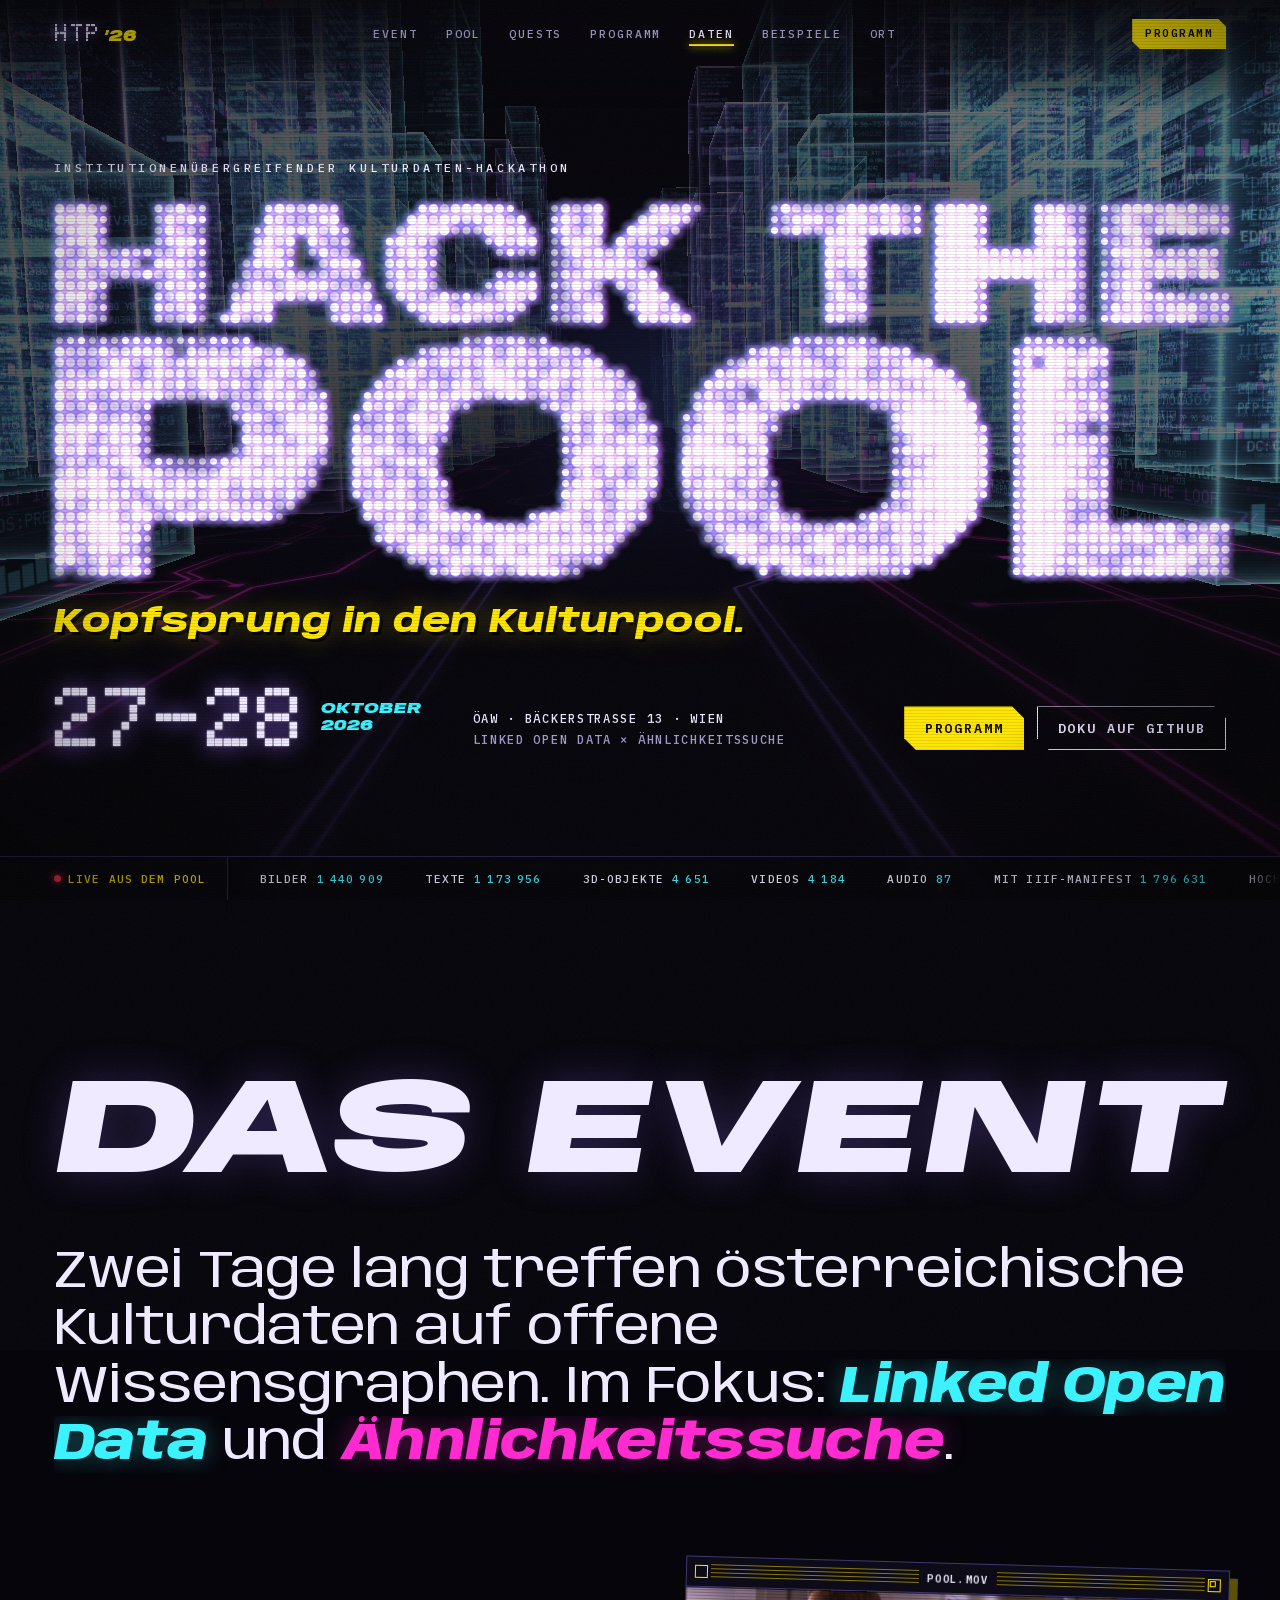
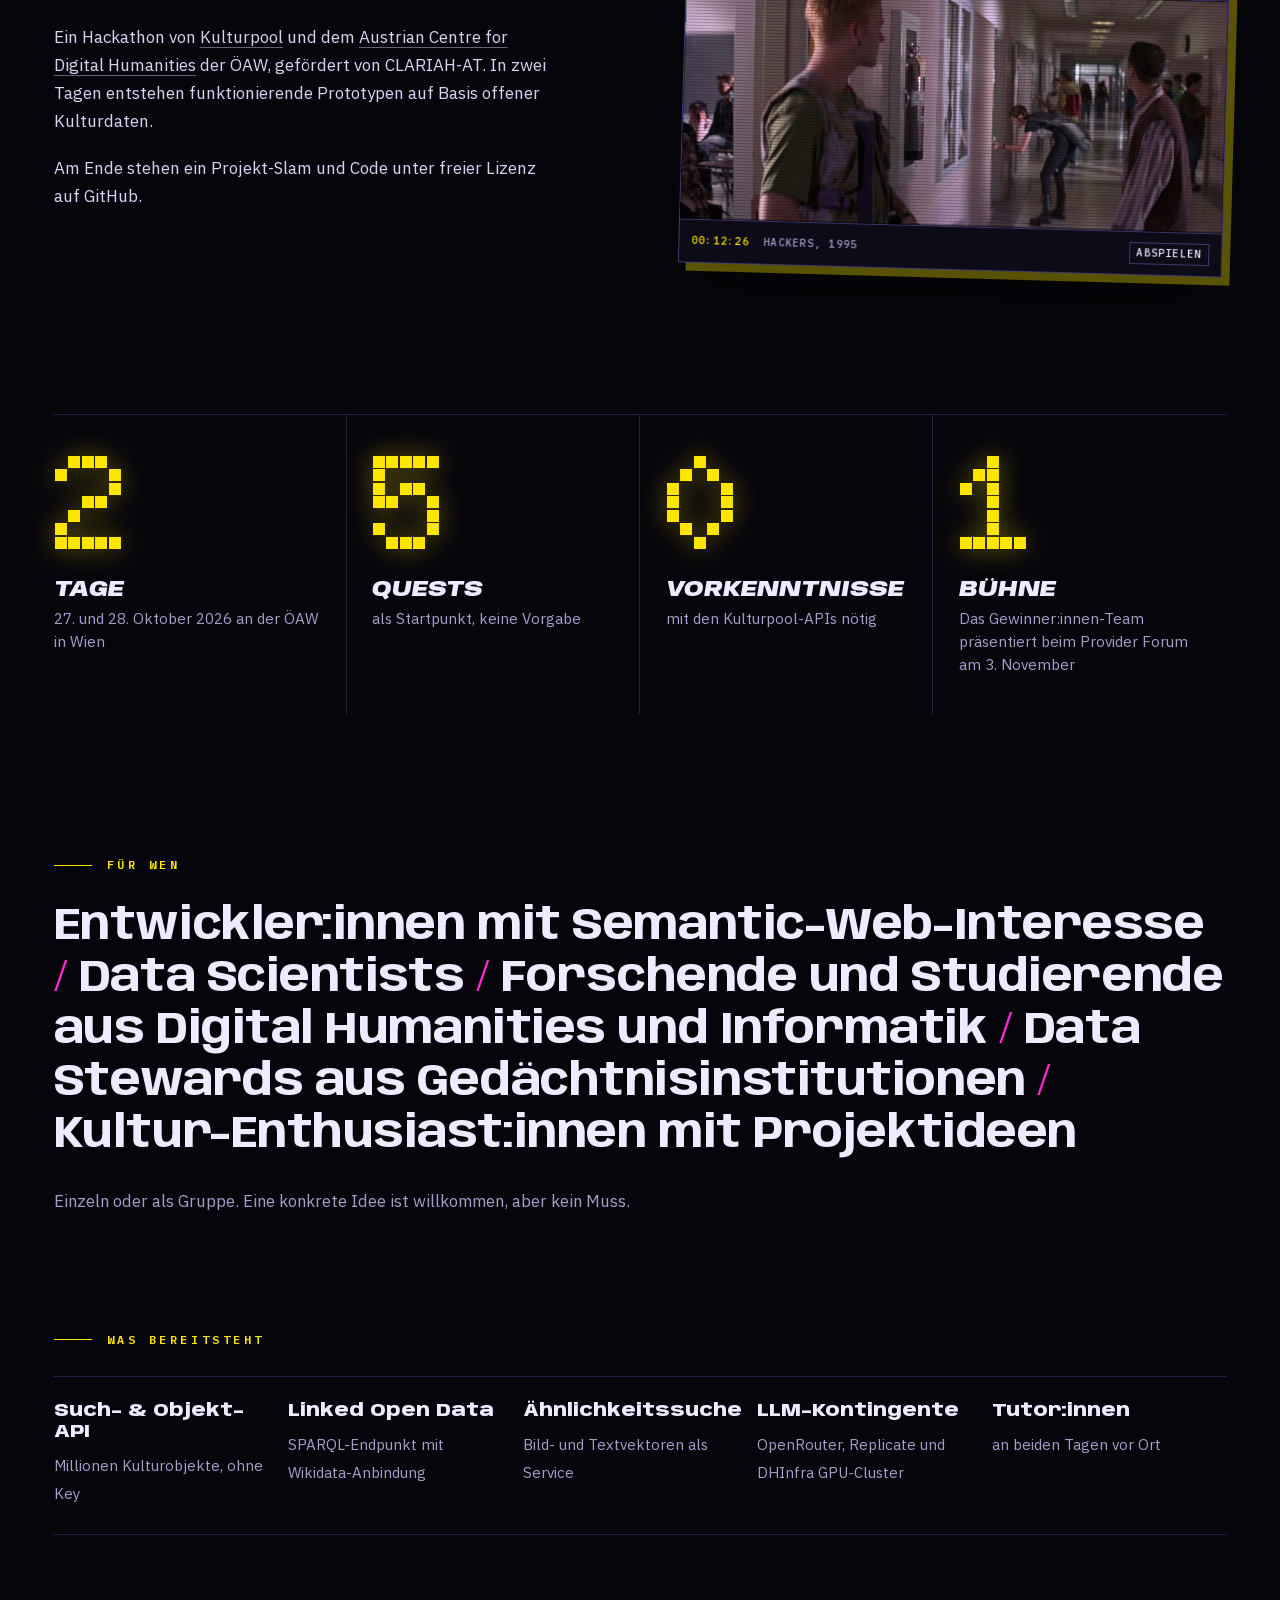
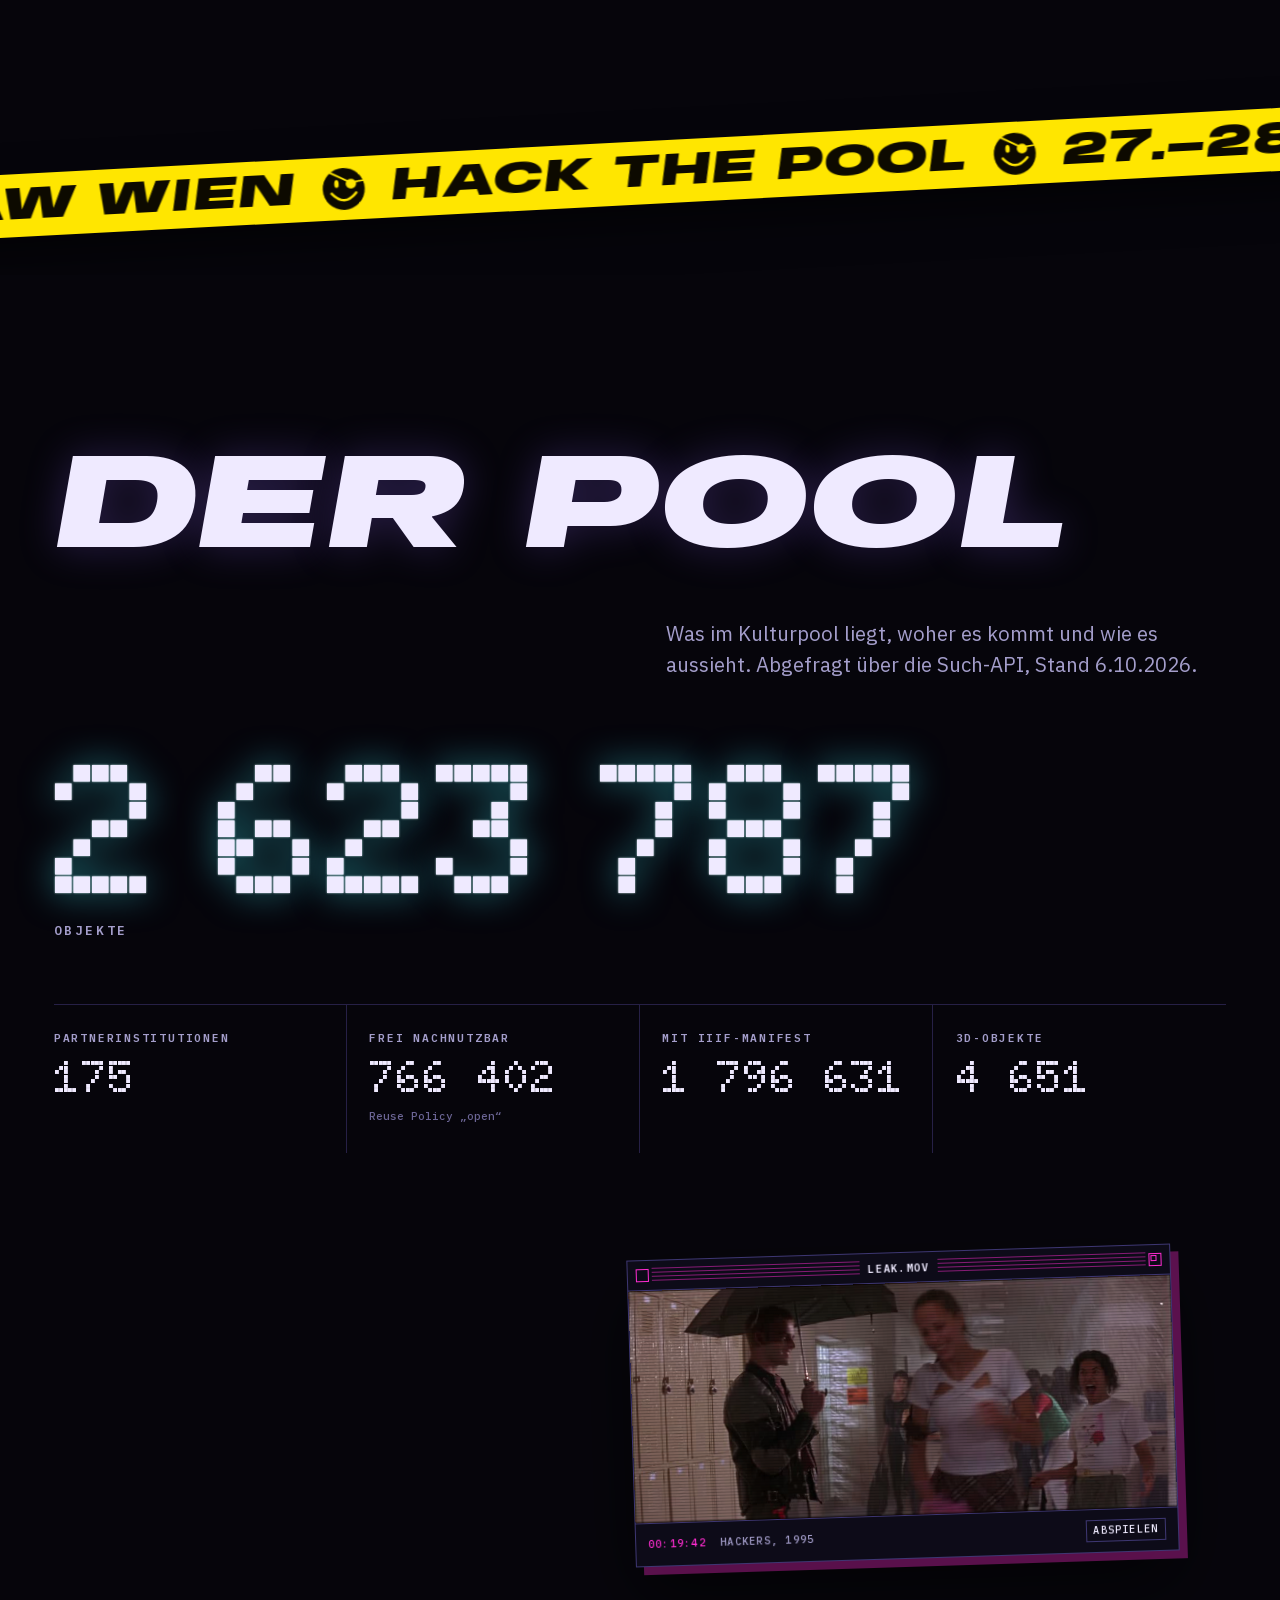
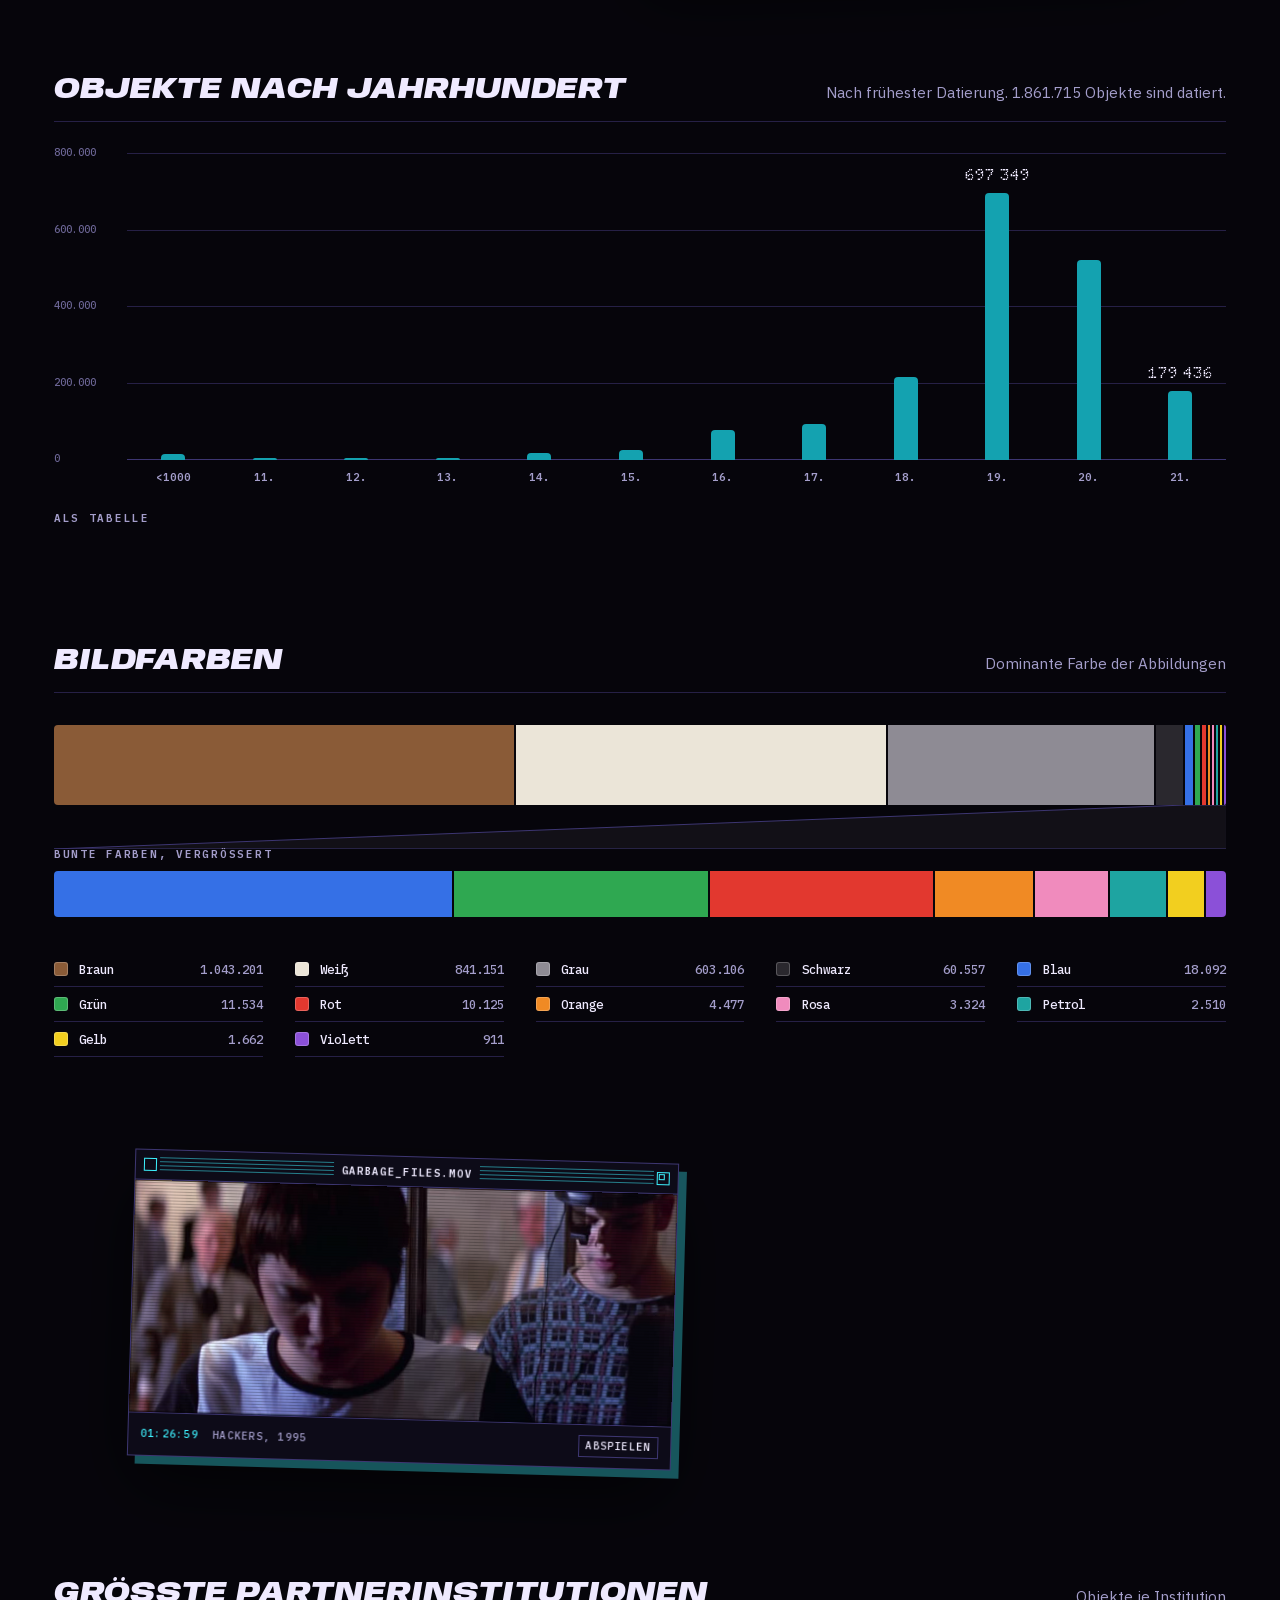
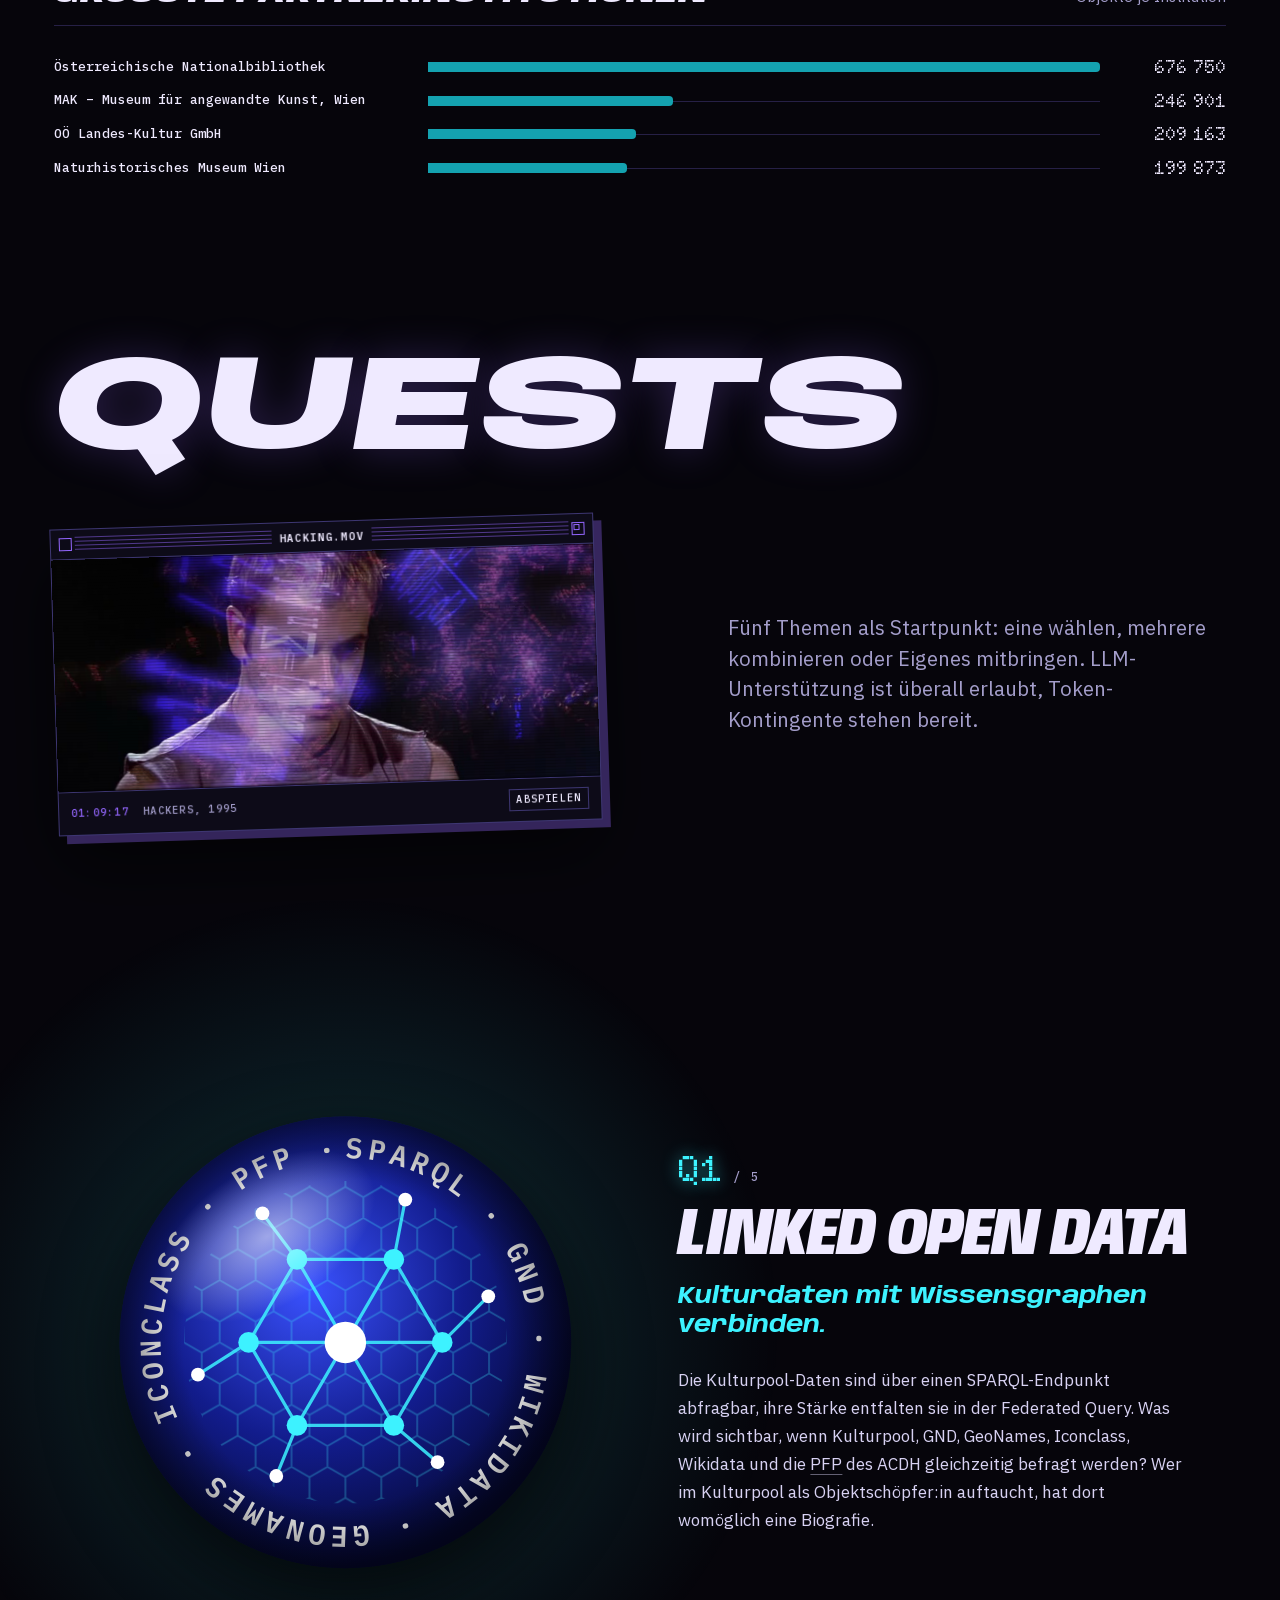
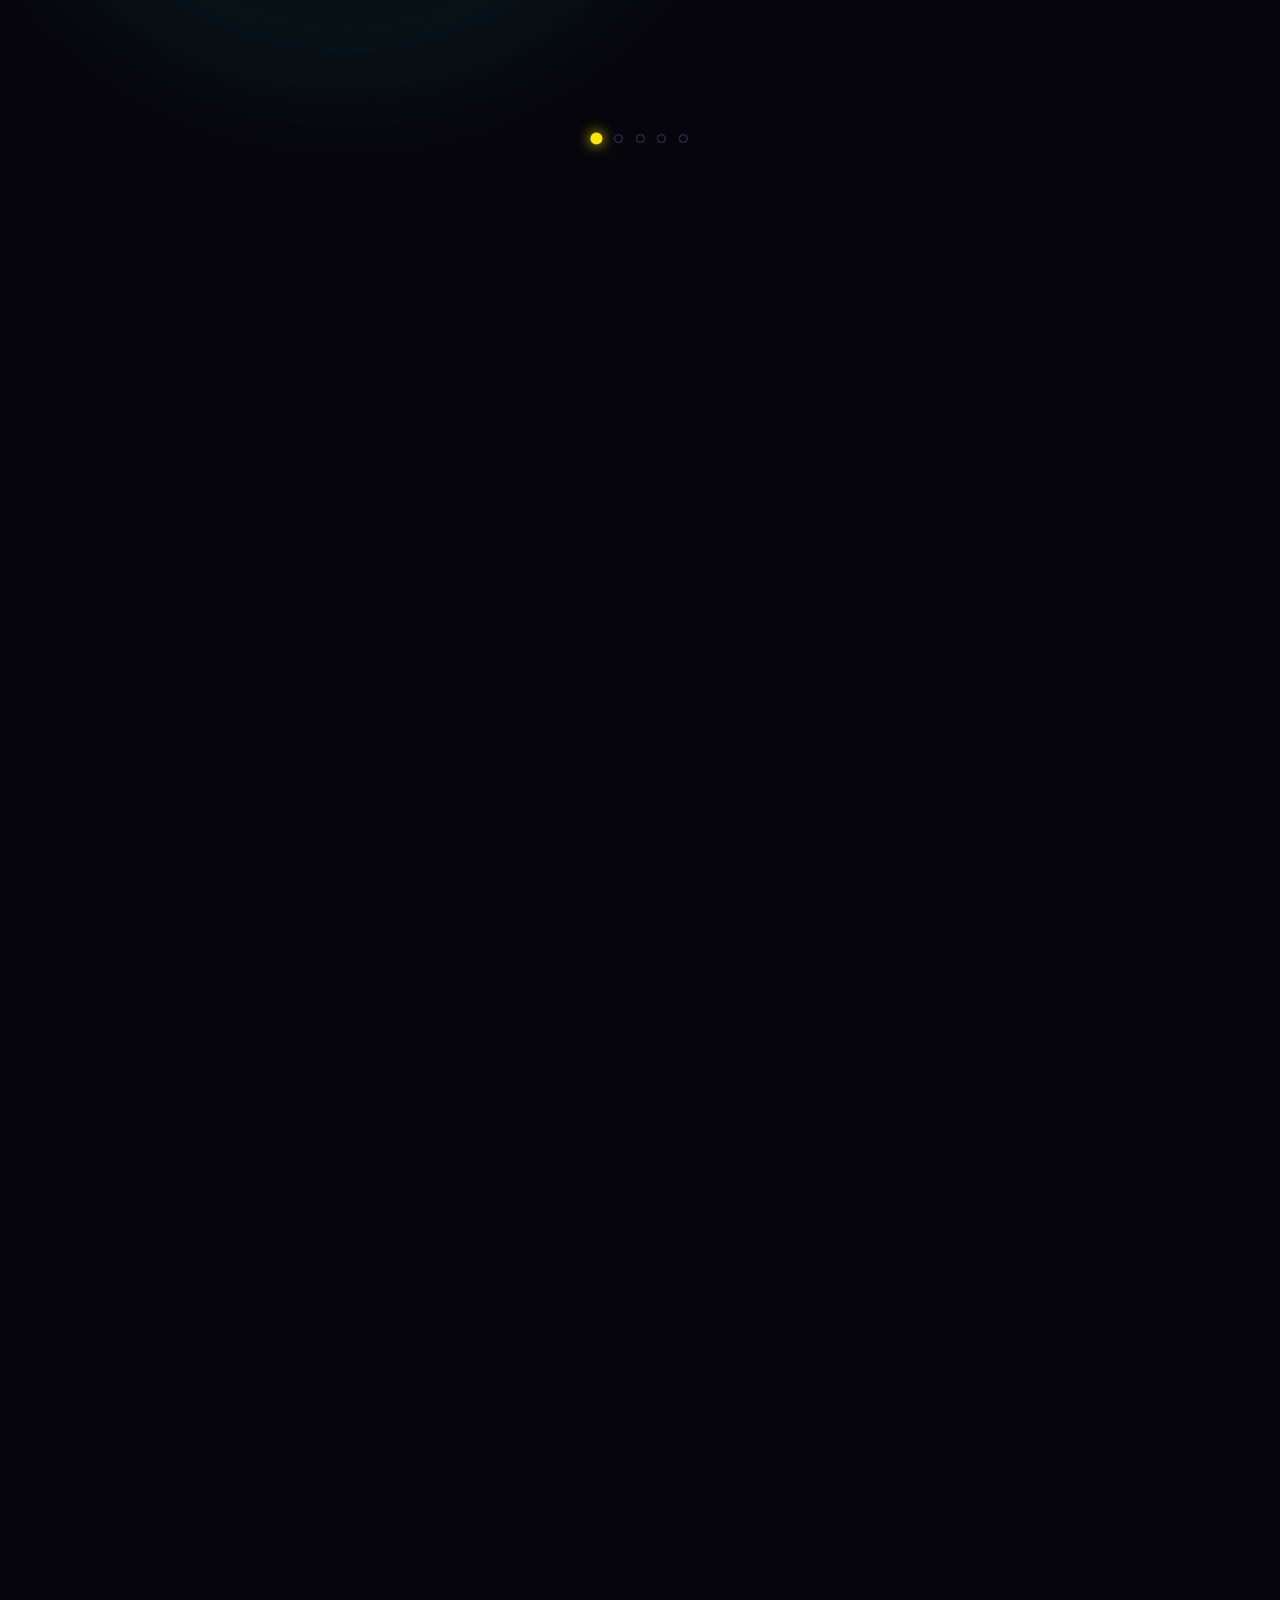
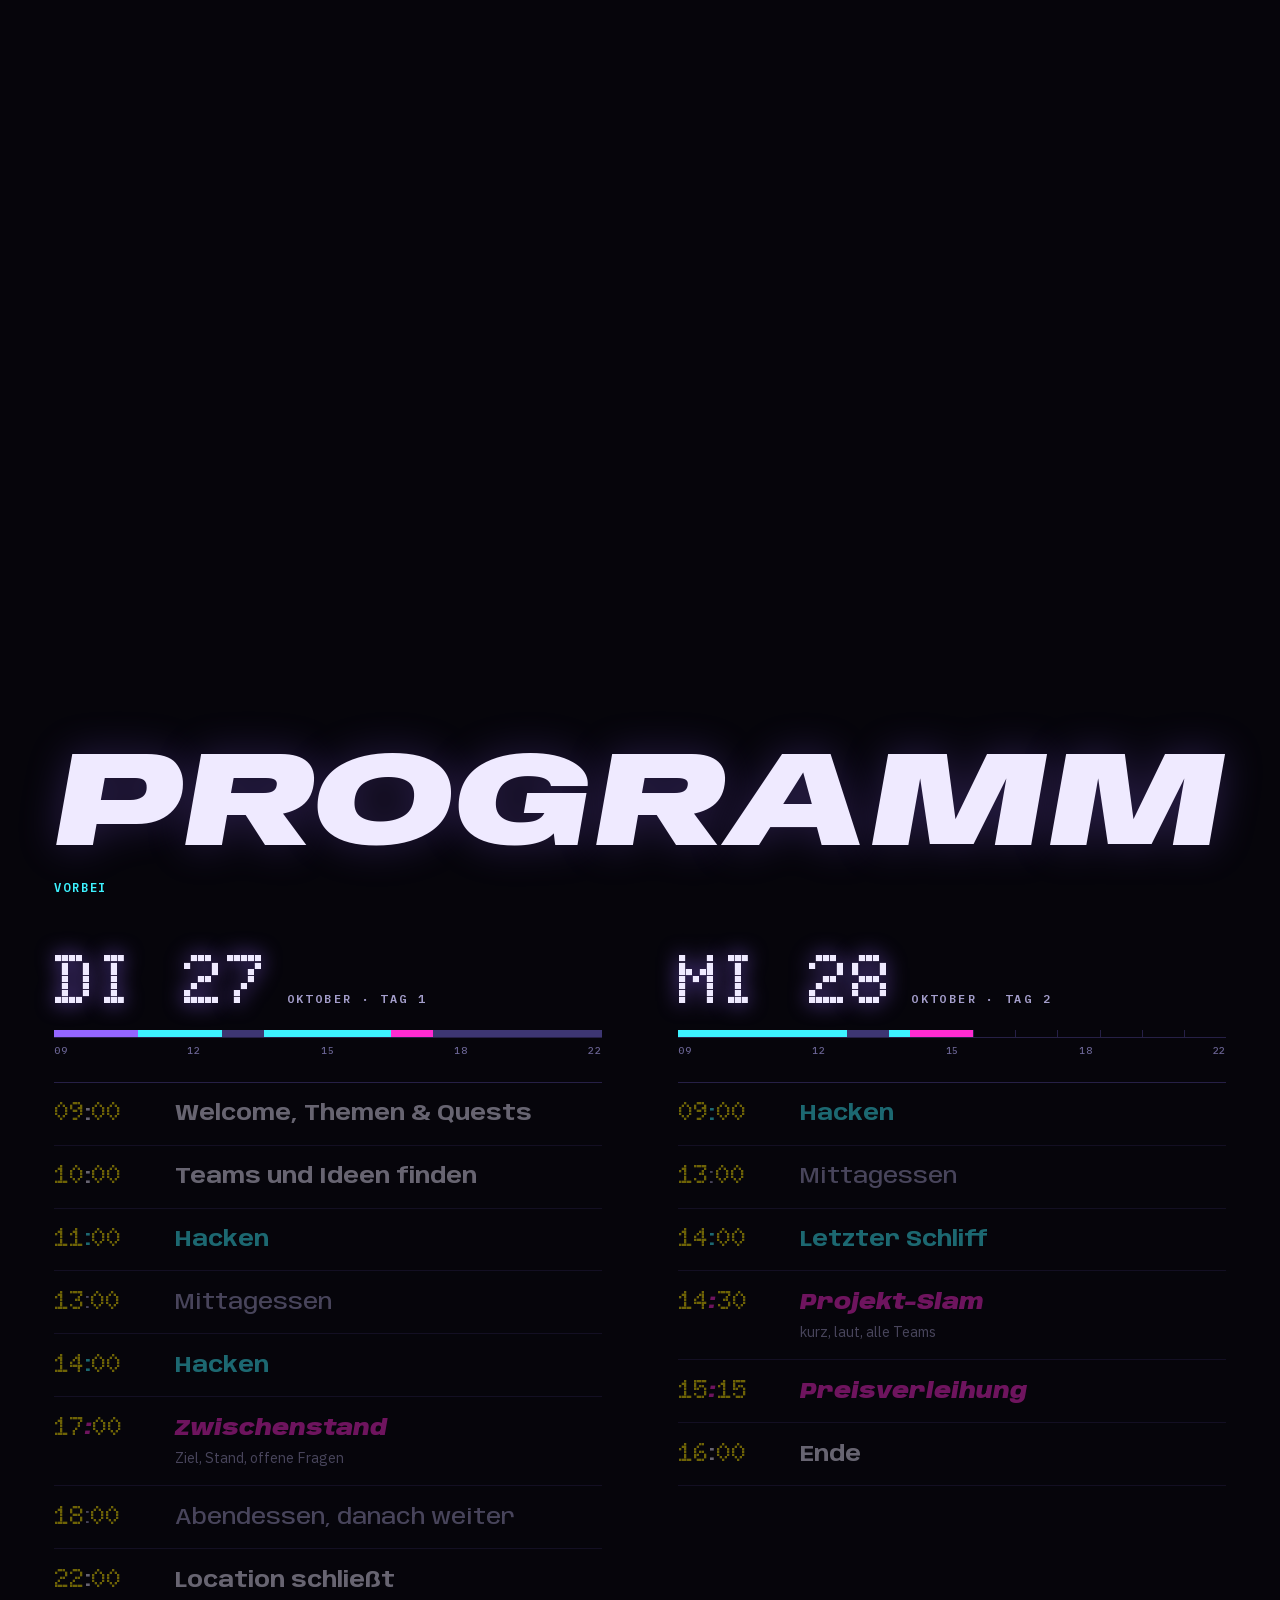
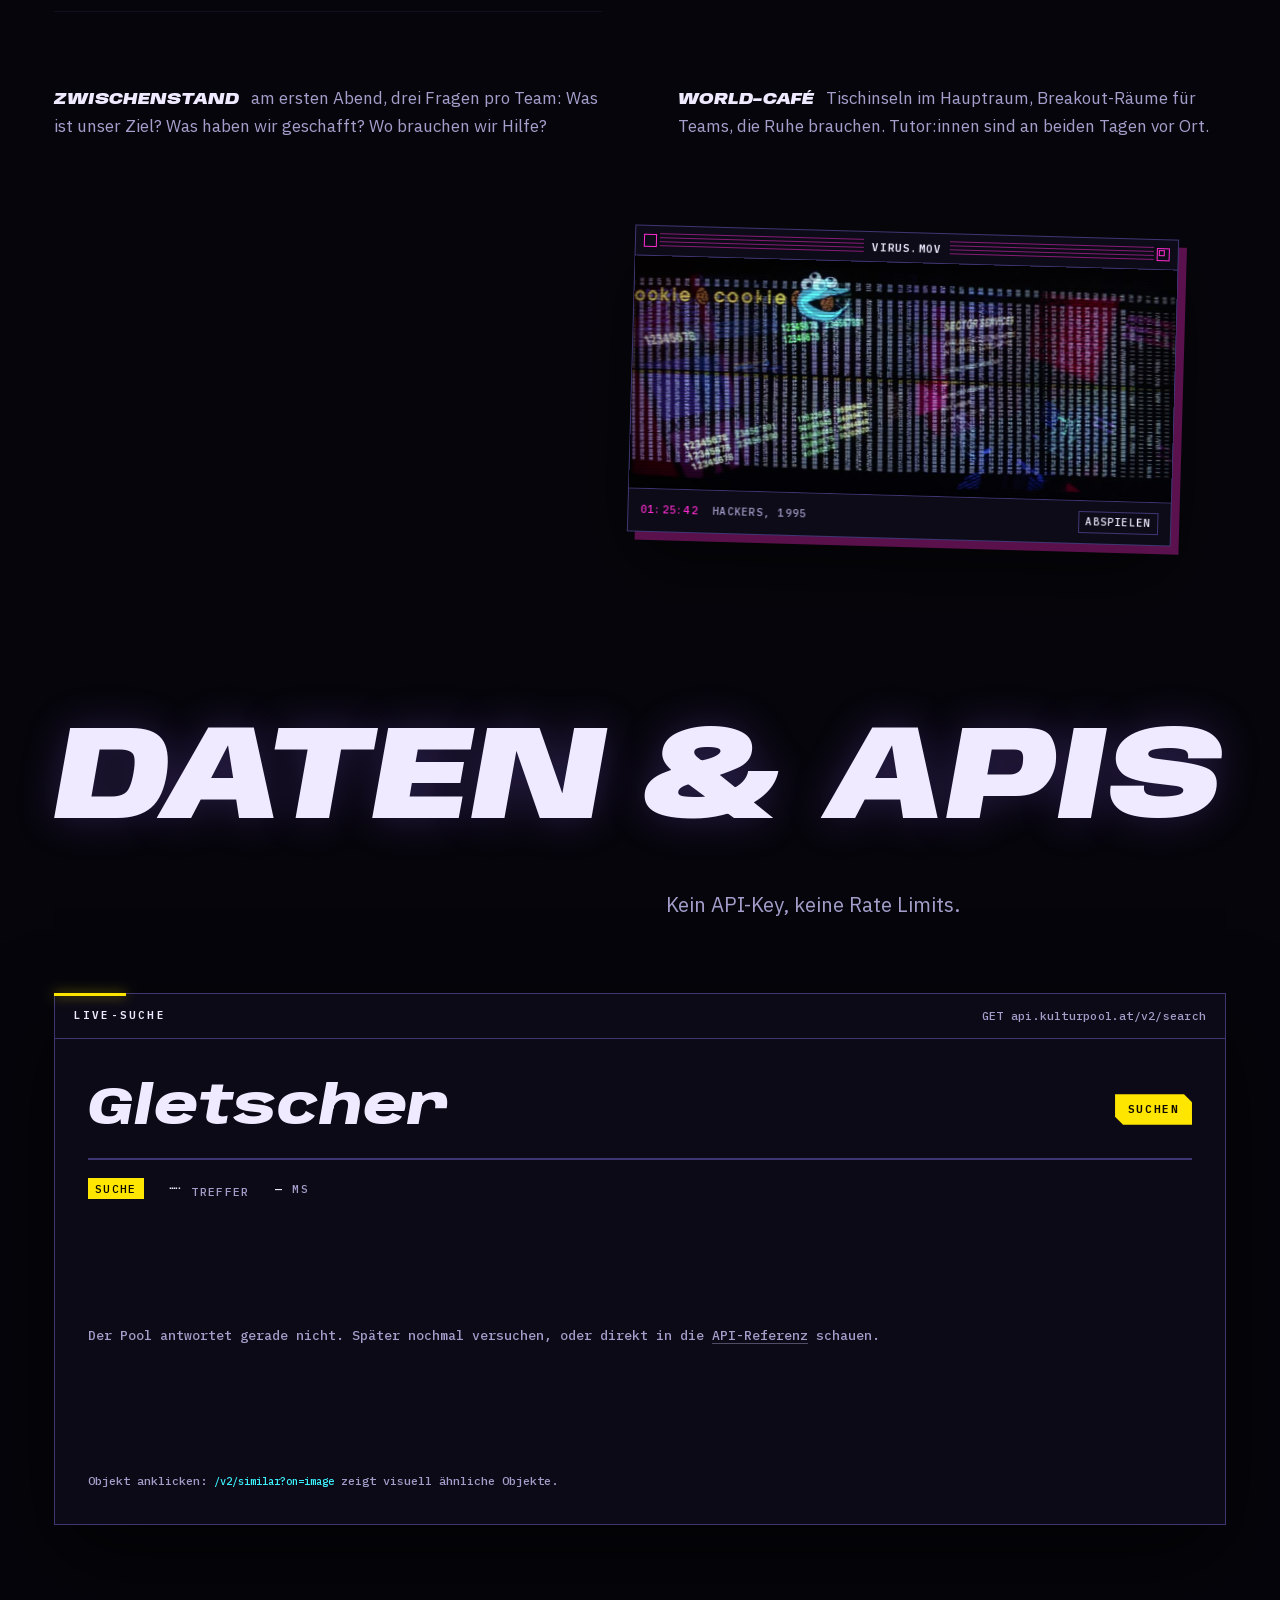
<file: site/index.html>
<!doctype html>
<html lang="de" class="no-js">
<head>
<meta charset="utf-8">
<meta name="viewport" content="width=device-width, initial-scale=1, viewport-fit=cover">
<title>Hack The Pool 2026 · Kulturdaten-Hackathon · Wien, 27.–28. Oktober</title>
<meta name="description" content="Hack The Pool 2026: Kulturdaten-Hackathon von Kulturpool und ACDH, 27.–28. Oktober 2026 an der Österreichischen Akademie der Wissenschaften in Wien. Linked Open Data und Ähnlichkeitssuche.">
<meta name="theme-color" content="#06050b">
<meta name="color-scheme" content="dark">
<meta property="og:type" content="website">
<meta property="og:title" content="Hack The Pool 2026">
<meta property="og:description" content="Kulturdaten-Hackathon von Kulturpool und ACDH. 27.–28. Oktober 2026, ÖAW Wien. Linked Open Data × Ähnlichkeitssuche.">
<meta property="og:url" content="https://kulturpool.github.io/Hack-The-Pool-2026/site/">
<meta property="og:image" content="https://kulturpool.github.io/Hack-The-Pool-2026/site/img/og.jpg">
<meta property="og:locale" content="de_AT">
<meta name="twitter:card" content="summary_large_image">
<link rel="icon" href="img/favicon.svg" type="image/svg+xml">
<link rel="preload" href="fonts/anybody-var.woff2" as="font" type="font/woff2" crossorigin>
<link rel="preload" href="fonts/anybody-var-italic.woff2" as="font" type="font/woff2" crossorigin>
<link rel="preload" href="fonts/doto-var.woff2" as="font" type="font/woff2" crossorigin>
<link rel="stylesheet" href="css/style.css">
<script>
  // Vor dem ersten Rendern: Bewegung nur, wenn das System nicht "weniger Bewegung" wünscht.
  (function () {
    var root = document.documentElement, q = new URLSearchParams(location.search);
    root.className = root.className.replace("no-js", "js");
    var calm = matchMedia("(prefers-reduced-motion: reduce)").matches || q.get("motion") === "off";
    root.dataset.motion = calm ? "calm" : "full";
    if (q.has("og")) root.classList.add("og");
    if (!calm && !q.has("og")) root.classList.add("anim");
    setTimeout(function () { if (!window.HTP_READY) root.classList.remove("anim"); }, 4000);
  })();
</script>
<script defer src="vendor/gsap/gsap.min.js"></script>
<script defer src="vendor/gsap/ScrollTrigger.min.js"></script>
<script defer src="vendor/gsap/SplitText.min.js"></script>
<script defer src="vendor/gsap/ScrambleTextPlugin.min.js"></script>
<script defer src="vendor/gsap/DrawSVGPlugin.min.js"></script>
<script defer src="vendor/gsap/Draggable.min.js"></script>
<script defer src="vendor/gsap/InertiaPlugin.min.js"></script>
<script defer src="js/map-data.js"></script>
<script defer src="js/city.js"></script>
<script defer src="js/caustics.js"></script>
<script defer src="js/dotmatrix.js"></script>
<script defer src="js/pool.js"></script>
<script defer src="js/main.js"></script>
</head>
<body>
<a class="skip" href="#main">Zum Inhalt springen</a>

<svg class="defs" aria-hidden="true" focusable="false">
  <defs>
    <radialGradient id="pinShine" cx="0.5" cy="0.5" r="0.5">
      <stop offset="0" stop-color="#fff" stop-opacity=".55"/>
      <stop offset="1" stop-color="#fff" stop-opacity="0"/>
    </radialGradient>
    <radialGradient id="pinShade" cx="0.5" cy="0.5" r="0.5">
      <stop offset=".72" stop-color="#000" stop-opacity="0"/>
      <stop offset="1" stop-color="#000" stop-opacity=".5"/>
    </radialGradient>
    <radialGradient id="pinLod" cx="0.42" cy="0.38" r="0.62">
      <stop offset="0" stop-color="#3a52ff"/>
      <stop offset=".55" stop-color="#121c8c"/>
      <stop offset="1" stop-color="#050833"/>
    </radialGradient>
    <radialGradient id="pinUi" cx="0.42" cy="0.38" r="0.62">
      <stop offset="0" stop-color="#4a63ff"/>
      <stop offset=".6" stop-color="#2236d6"/>
      <stop offset="1" stop-color="#121c86"/>
    </radialGradient>
    <radialGradient id="pinSmile" cx="0.42" cy="0.36" r="0.64">
      <stop offset="0" stop-color="#fff35c"/>
      <stop offset=".6" stop-color="#ffd400"/>
      <stop offset="1" stop-color="#e09f00"/>
    </radialGradient>
    <pattern id="hex" width="17.32" height="30" patternUnits="userSpaceOnUse" patternTransform="scale(.9)">
      <path d="M8.66 0 17.32 5v10L8.66 20 0 15V5Z M8.66 20v10" fill="none" stroke="#3df2ff" stroke-opacity=".28" stroke-width=".8"/>
    </pattern>
    <path id="rimPath" d="M0,-80a80,80 0 1,1 0,160a80,80 0 1,1 0,-160"/>
    <linearGradient id="metal" x1="0" y1="0" x2="1" y2="1">
      <stop offset="0" stop-color="#f1f1f6"/>
      <stop offset=".5" stop-color="#b9b9c6"/>
      <stop offset="1" stop-color="#8b8b99"/>
    </linearGradient>
    <linearGradient id="diskShade" x1="0" y1="0" x2="0" y2="1">
      <stop offset="0" stop-color="#fff" stop-opacity=".16"/>
      <stop offset="1" stop-color="#000" stop-opacity=".22"/>
    </linearGradient>
    <symbol id="smiley" viewBox="-50 -50 100 100">
      <circle r="48" fill="currentColor"/>
      <ellipse cx="-16" cy="-12" rx="5" ry="9" fill="var(--sym-ink, #000)"/>
      <path d="M-34-40 16-14 48-18" fill="none" stroke="var(--sym-ink, #000)" stroke-width="4"/>
      <ellipse cx="17" cy="-11" rx="12" ry="11" fill="var(--sym-ink, #000)"/>
      <path d="M-28 10Q0 42 28 10" fill="none" stroke="var(--sym-ink, #000)" stroke-width="6" stroke-linecap="round"/>
    </symbol>
  </defs>
</svg>

<canvas id="city" aria-hidden="true"></canvas>
<div class="fx" aria-hidden="true"></div>

<header class="hud">
  <a class="hud__mark" href="#top" aria-label="Hack The Pool 2026, zum Anfang">
    <span class="hud__logo">HTP</span><span class="hud__yr">’26</span>
  </a>
  <nav class="hud__nav" aria-label="Abschnitte">
    <a href="#event">Event</a>
    <a href="#pool">Pool</a>
    <a href="#quests">Quests</a>
    <a href="#programm">Programm</a>
    <a href="#daten">Daten</a>
    <a href="#beispiele">Beispiele</a>
    <a href="#ort">Ort</a>
  </nav>
  <div class="hud__right">
    <a class="btn btn--acid btn--sm hud__cta" href="#anmeldung" data-hud-cta>Anmelden</a>
    <button class="hud__menu" type="button" aria-expanded="false" aria-controls="menu"><span class="sr-only">Menü</span><i></i><i></i></button>
  </div>
</header>

<div class="menu" id="menu" hidden>
  <nav aria-label="Menü">
    <a href="#event">Event</a>
    <a href="#pool">Pool</a>
    <a href="#quests">Quests</a>
    <a href="#programm">Programm</a>
    <a href="#daten">Daten</a>
    <a href="#beispiele">Beispiele</a>
    <a href="#ort">Ort</a>
    <a href="#anmeldung">Anmeldung</a>
  </nav>
</div>

<nav class="toc is-collapsed" id="toc" aria-label="Inhalt">
  <div class="toc__bar">
    <span class="win__close" aria-hidden="true"></span>
    <span class="toc__title">INHALT</span>
    <button class="toc__toggle" type="button" aria-expanded="false" aria-controls="toc-list"><span class="sr-only">Inhalt ein- oder ausklappen</span></button>
  </div>
  <ol class="toc__list" id="toc-list"></ol>
  <div class="toc__foot" data-toc-open><span data-toc-pos>Start</span><span class="toc__meter"><i data-toc-progress></i></span></div>
</nav>

<main id="main">

  <!-- ============ HERO ============ -->
  <section class="hero" id="top">
    <div class="hero__inner wrap">
      <p class="hero__credits" data-hero="credits"><span data-scramble>Institutionenübergreifender Kulturdaten-Hackathon</span></p>
      <h1 class="hero__title">
        <span class="sr-only">Hack The Pool 2026</span>
        <span class="hero__fallback" aria-hidden="true">Hack The Pool</span>
        <canvas class="wordmark" aria-hidden="true"></canvas>
      </h1>
      <p class="hero__tagline" data-hero="tagline">Kopfsprung in den Kulturpool.</p>
      <div class="hero__row" data-hero="row">
        <p class="hero__date"><span class="led">27–28</span><span class="hero__month"><span>Oktober</span><span>2026</span></span></p>
        <p class="hero__where">ÖAW · Bäckerstraße 13 · Wien<br><span>Linked Open Data × Ähnlichkeitssuche</span></p>
        <div class="hero__cta">
          <a class="btn btn--acid" href="https://umfrage.kulturpool.at/hack-the-pool-2026" data-reg-cta-hero>Anmelden <small data-reg-short>bis 6.10.</small></a>
          <a class="btn btn--ghost" href="https://github.com/kulturpool/Hack-The-Pool-2026">Doku auf GitHub</a>
        </div>
      </div>
    </div>
    <div class="ticker" aria-hidden="true">
      <span class="ticker__label"><i></i>Live aus dem Pool</span>
      <div class="ticker__track"><div class="ticker__run" data-ticker><span><b>Bilder</b> <em>1 440 909</em></span><span><b>Texte</b> <em>1 173 956</em></span><span><b>3D-Objekte</b> <em>4 651</em></span><span><b>Videos</b> <em>4 184</em></span><span><b>Audio</b> <em>87</em></span><span><b>Mit IIIF-Manifest</b> <em>1 796 631</em></span><span><b>Hochformat</b> <em>1 735 989</em></span><span><b>Querformat</b> <em>710 855</em></span><span><b>CC0</b> <em>330 229</em></span><span><b>Public Domain</b> <em>436 173</em></span><span><b>CC BY</b> <em>298 757</em></span><span><b>Buch</b> <em>565 473</em></span><span><b>Fotografie</b> <em>145 818</em></span><span><b>Braun</b> <em>1 043 201</em></span><span><b>Violett</b> <em>911</em></span><span><b>Bilder</b> <em>1 440 909</em></span><span><b>Texte</b> <em>1 173 956</em></span><span><b>3D-Objekte</b> <em>4 651</em></span><span><b>Videos</b> <em>4 184</em></span><span><b>Audio</b> <em>87</em></span><span><b>Mit IIIF-Manifest</b> <em>1 796 631</em></span><span><b>Hochformat</b> <em>1 735 989</em></span><span><b>Querformat</b> <em>710 855</em></span><span><b>CC0</b> <em>330 229</em></span><span><b>Public Domain</b> <em>436 173</em></span><span><b>CC BY</b> <em>298 757</em></span><span><b>Buch</b> <em>565 473</em></span><span><b>Fotografie</b> <em>145 818</em></span><span><b>Braun</b> <em>1 043 201</em></span><span><b>Violett</b> <em>911</em></span></div></div>
    </div>
  </section>

  <!-- ============ EVENT ============ -->
  <section class="sec event" id="event" data-sec="Event">
    <div class="wrap">
      <h2 class="sec__title" data-stretch><span data-scramble>Das Event</span></h2>

      <p class="statement" data-split>Zwei Tage lang treffen österreichische Kulturdaten auf offene Wissensgraphen. Im Fokus: <em class="hl hl--cyan">Linked Open Data</em> und <em class="hl hl--magenta">Ähnlichkeitssuche</em>.</p>

      <div class="duo">
        <div class="event__text prose">
        <p>Ein Hackathon von <a href="https://kulturpool.at">Kulturpool</a> und dem <a href="https://www.oeaw.ac.at/acdh/">Austrian Centre for Digital Humanities</a> der ÖAW, gefördert von CLARIAH-AT. In zwei Tagen entstehen funktionierende Prototypen auf Basis offener Kulturdaten.</p>
        <p>Am Ende stehen ein Projekt-Slam und Code unter freier Lizenz auf GitHub.</p>
        </div>
        <figure class="win win--tilt-r" data-window style="--win-accent: var(--acid)">
          <div class="win__bar"><span class="win__close" aria-hidden="true"></span><span class="win__title">POOL.MOV</span><span class="win__zoom" aria-hidden="true"></span></div>
          <div class="win__body"><video muted loop playsinline preload="none" poster="media/pool-on-the-roof.jpg" data-src="media/pool-on-the-roof.mp4" data-cues="[[0.37, 1.79, &quot;Tell him about the pool, Kate.&quot;], [3.54, 5.04, &quot;Pool?&quot;], [5.12, 7.59, &quot;Yeah, there&#x27;s an Olympic-sized swimming pool up on the roof.&quot;]]" aria-label="Ausschnitt aus Hackers (1995), ohne Ton, mit Untertiteln"></video><p class="win__sub" aria-hidden="true"></p></div>
          <figcaption class="win__status"><span data-tc>00:12:26</span><span>Hackers, 1995</span><button type="button" class="win__btn" data-play>Pause</button></figcaption>
        </figure>
      </div>

      <dl class="specs">
        <div class="spec"><dt class="led">2</dt><dd><b>Tage</b>27. und 28. Oktober 2026 an der ÖAW in Wien</dd></div>
        <div class="spec"><dt class="led">5</dt><dd><b>Quests</b>als Startpunkt, keine Vorgabe</dd></div>
        <div class="spec"><dt class="led">0</dt><dd><b>Vorkenntnisse</b>mit den Kulturpool-APIs nötig</dd></div>
        <div class="spec"><dt class="led">1</dt><dd><b>Bühne</b>Das Gewinner:innen-Team präsentiert beim Provider Forum am 3. November</dd></div>
      </dl>

      <div class="crowd" id="fuer-wen">
        <h3 class="kicker">Für wen</h3>
        <p class="crowd__list">
          <span>Entwickler:innen mit Semantic-Web-Interesse</span>
          <span>Data Scientists</span>
          <span>Forschende und Studierende aus Digital Humanities und Informatik</span>
          <span>Data Stewards aus Gedächtnisinstitutionen</span>
          <span>Kultur-Enthusiast:innen mit Projektideen</span>
        </p>
        <p class="crowd__note">Einzeln oder als Gruppe. Eine konkrete Idee ist willkommen, aber kein Muss.</p>
      </div>

      <div class="kit" id="bereit">
        <h3 class="kicker">Was bereitsteht</h3>
        <ul class="kit__list">
          <li><b>Such- &amp; Objekt-API</b><span>Millionen Kulturobjekte, ohne Key</span></li>
          <li><b>Linked Open Data</b><span>SPARQL-Endpunkt mit Wikidata-Anbindung</span></li>
          <li><b>Ähnlichkeitssuche</b><span>Bild- und Textvektoren als Service</span></li>
          <li><b>LLM-Kontingente</b><span>OpenRouter, Replicate und DHInfra GPU-Cluster</span></li>
          <li><b>Tutor:innen</b><span>an beiden Tagen vor Ort</span></li>
        </ul>
      </div>
    </div>
  </section>

  <!-- ============ BAND ============ -->
  <div class="bandwrap" aria-hidden="true">
    <div class="band"><div class="band__track" data-band>
      <span>Hack the Pool</span><svg class="band__sym"><use href="#smiley"/></svg><span>27.–28. Oktober 2026</span><svg class="band__sym"><use href="#smiley"/></svg><span>ÖAW Wien</span><svg class="band__sym"><use href="#smiley"/></svg>
    </div></div>
  </div>

  <!-- ============ POOL ============ -->
  <section class="sec pool" id="pool" data-sec="Pool">
    <div class="wrap">
      <h2 class="sec__title" data-stretch><span data-scramble>Der Pool</span></h2>
      <p class="lede">Was im Kulturpool liegt, woher es kommt und wie es aussieht. Abgefragt über die Such-API, <span data-pool-src>Stand 6.10.2026</span>.</p>

      <div class="poolcount">
        <p class="poolcount__num"><span class="led" data-count="2623787">2 623 787</span></p>
        <p class="poolcount__label">Objekte</p>
      </div>

      <dl class="tiles">
        <div class="tile"><dt>Partnerinstitutionen</dt><dd class="led" data-kpi="providers">175</dd></div>
        <div class="tile"><dt>Frei nachnutzbar</dt><dd class="led" data-kpi="open">766 402</dd><p class="tile__note">Reuse Policy „open“</p></div>
        <div class="tile"><dt>Mit IIIF-Manifest</dt><dd class="led" data-kpi="iiif">1 796 631</dd></div>
        <div class="tile"><dt>3D-Objekte</dt><dd class="led" data-kpi="3d">4 651</dd></div>
      </dl>

      <div class="scatter scatter--right">
        <figure class="win win--tilt-l" data-window style="--win-accent: var(--magenta)">
          <div class="win__bar"><span class="win__close" aria-hidden="true"></span><span class="win__title">LEAK.MOV</span><span class="win__zoom" aria-hidden="true"></span></div>
          <div class="win__body"><video muted loop playsinline preload="none" poster="media/pool-has-a-leak.jpg" data-src="media/pool-has-a-leak.mp4" data-cues="[[1.57, 3.45, &quot;You saw that?&quot;], [3.53, 5.37, &quot;What the hell is going on?&quot;], [5.45, 7.04, &quot;Pool on the roof must have a leak.&quot;]]" aria-label="Ausschnitt aus Hackers (1995), ohne Ton, mit Untertiteln"></video><p class="win__sub" aria-hidden="true"></p></div>
          <figcaption class="win__status"><span data-tc>00:19:42</span><span>Hackers, 1995</span><button type="button" class="win__btn" data-play>Pause</button></figcaption>
        </figure>
      </div>

      <div class="chart chart--time" data-chart="time" id="zeitstrahl">
        <div class="chart__head">
          <h3 class="chart__title">Objekte nach Jahrhundert</h3>
          <p class="chart__sub">Nach frühester Datierung. <span data-dated>1.858.861</span> Objekte sind datiert.</p>
        </div>
        <div class="cols" data-cols></div>
        <details class="chart__table">
          <summary>Als Tabelle</summary>
          <table data-time-table><thead><tr><th scope="col">Jahrhundert</th><th scope="col">Objekte</th></tr></thead><tbody></tbody></table>
        </details>
      </div>

      <div class="chart chart--colors" data-chart="colors" id="bildfarben">
        <div class="chart__head">
          <h3 class="chart__title">Bildfarben</h3>
          <p class="chart__sub">Dominante Farbe der Abbildungen</p>
        </div>
        <div class="strip" data-strip="all"></div>
        <p class="strip__label">Bunte Farben, vergrößert</p>
        <div class="strip strip--zoom" data-strip="colorful"></div>
        <ul class="swatches" data-swatches></ul>
      </div>

      <div class="scatter scatter--left">
        <figure class="win win--tilt-r" data-window style="--win-accent: var(--cyan)">
          <div class="win__bar"><span class="win__close" aria-hidden="true"></span><span class="win__title">GARBAGE_FILES.MOV</span><span class="win__zoom" aria-hidden="true"></span></div>
          <div class="win__body"><video muted loop playsinline preload="none" poster="media/garbage-files.jpg" data-src="media/garbage-files.mp4" data-cues="[[4.53, 7.45, &quot;Man, there&#x27;s too many garbage files. I need more time!&quot;]]" aria-label="Ausschnitt aus Hackers (1995), ohne Ton, mit Untertiteln"></video><p class="win__sub" aria-hidden="true"></p></div>
          <figcaption class="win__status"><span data-tc>01:26:59</span><span>Hackers, 1995</span><button type="button" class="win__btn" data-play>Pause</button></figcaption>
        </figure>
      </div>

      <div class="chart chart--providers" id="partner">
        <div class="chart__head">
          <h3 class="chart__title">Größte Partnerinstitutionen</h3>
          <p class="chart__sub">Objekte je Institution</p>
        </div>
        <ol class="providers" data-providers>
          <li style="--v:1"><span class="providers__name">Österreichische Nationalbibliothek</span><span class="providers__bar"><i></i></span><span class="providers__n">676 750</span></li>
          <li style="--v:.3648"><span class="providers__name">MAK – Museum für angewandte Kunst, Wien</span><span class="providers__bar"><i></i></span><span class="providers__n">246 901</span></li>
          <li style="--v:.3089"><span class="providers__name">OÖ Landes-Kultur GmbH</span><span class="providers__bar"><i></i></span><span class="providers__n">209 163</span></li>
          <li style="--v:.2953"><span class="providers__name">Naturhistorisches Museum Wien</span><span class="providers__bar"><i></i></span><span class="providers__n">199 873</span></li>
        </ol>
      </div>
    </div>
  </section>

  <!-- ============ QUESTS ============ -->
  <section class="sec quests" id="quests" data-sec="Quests">
    <div class="wrap">
      <h2 class="sec__title" data-stretch><span data-scramble>Quests</span></h2>
      <div class="duo duo--quests">
        <figure class="win win--tilt-l" data-window style="--win-accent: var(--violet)">
          <div class="win__bar"><span class="win__close" aria-hidden="true"></span><span class="win__title">HACKING.MOV</span><span class="win__zoom" aria-hidden="true"></span></div>
          <div class="win__body"><video muted loop playsinline preload="none" poster="media/hacking-montage.jpg" data-src="media/hacking-montage.mp4" aria-label="Ausschnitt aus Hackers (1995), ohne Ton"></video></div>
          <figcaption class="win__status"><span data-tc>01:09:17</span><span>Hackers, 1995</span><button type="button" class="win__btn" data-play>Pause</button></figcaption>
        </figure>
        <p class="lede">Fünf Themen als Startpunkt: eine wählen, mehrere kombinieren oder Eigenes mitbringen. LLM-Unterstützung ist überall erlaubt, Token-Kontingente stehen bereit.</p>
      </div>
    </div>

    <div class="quests__pin">
      <div class="quests__track">

        <article class="quest" id="q-lod" style="--q: var(--cyan)">
          <div class="quest__badge">
            <svg class="pin" viewBox="-100 -100 200 200" aria-hidden="true">
              <circle r="98" fill="url(#pinLod)"/>
              <circle r="70" fill="url(#hex)"/>
              <g class="pin__net" fill="none" stroke="#3df2ff" stroke-width="1.4" stroke-opacity=".85">
                <path d="M0 0 42 0M0 0 21 36M0 0-21 36M0 0-42 0M0 0-21-36M0 0 21-36M42 0 21 36 -21 36 -42 0 -21-36 21-36Z M42 0 62 -20M21 36 40 52M-21 36-30 58M-42 0-64 14M-21-36-36-56M21-36 26-62"/>
              </g>
              <g fill="#3df2ff">
                <circle cx="42" r="4.5"/><circle cx="21" cy="36" r="4.5"/><circle cx="-21" cy="36" r="4.5"/><circle cx="-42" r="4.5"/><circle cx="-21" cy="-36" r="4.5"/><circle cx="21" cy="-36" r="4.5"/>
              </g>
              <g fill="#fff">
                <circle cx="62" cy="-20" r="3"/><circle cx="40" cy="52" r="3"/><circle cx="-30" cy="58" r="3"/><circle cx="-64" cy="14" r="3"/><circle cx="-36" cy="-56" r="3"/><circle cx="26" cy="-62" r="3"/>
                <circle r="9"/>
              </g>
              <g class="pin__rim"><text class="pin__rimtext" fill="#fff"><textPath href="#rimPath" textLength="498" lengthAdjust="spacing">SPARQL · GND · WIKIDATA · GEONAMES · ICONCLASS · PFP ·</textPath></text></g>
              <circle r="98" fill="url(#pinShade)"/>
              <ellipse cx="-34" cy="-46" rx="52" ry="30" transform="rotate(-32 -34 -46)" fill="url(#pinShine)"/>
            </svg>
          </div>
          <div class="quest__body">
            <p class="quest__no"><span class="led">Q1</span><span>/ 5</span></p>
            <h3 class="quest__name" data-fit="130"><span>Linked Open Data</span></h3>
            <p class="quest__tag">Kulturdaten mit Wissensgraphen verbinden.</p>
            <p>Die Kulturpool-Daten sind über einen SPARQL-Endpunkt abfragbar, ihre Stärke entfalten sie in der Federated Query. Was wird sichtbar, wenn Kulturpool, GND, GeoNames, Iconclass, Wikidata und die <a href="https://www.oeaw.ac.at/de/acdh/forschung/dh-forschung-infrastruktur/aktivitaeten/dh-datenmodellierung/pfp-prosopographische-plattform-oesterreich">PFP</a> des ACDH gleichzeitig befragt werden? Wer im Kulturpool als Objektschöpfer:in auftaucht, hat dort womöglich eine Biografie.</p>
          </div>
        </article>

        <article class="quest" id="q-similarity" style="--q: var(--burn)">
          <div class="quest__badge">
            <svg class="pin" viewBox="-100 -100 200 200" aria-hidden="true">
              <circle r="98" fill="#0b0a0d"/>
              <g class="pin__dots" data-halftone></g>
              <text class="pin__word" x="0" y="54" text-anchor="middle">similar</text>
              <g class="pin__rim"><text class="pin__rimtext" fill="#ff7a3d"><textPath href="#rimPath" textLength="498" lengthAdjust="spacing">BILD · TEXT · VEKTOR · NÄHE · BILD · TEXT · VEKTOR · NÄHE ·</textPath></text></g>
              <circle r="98" fill="url(#pinShade)"/>
              <ellipse cx="-34" cy="-46" rx="52" ry="30" transform="rotate(-32 -34 -46)" fill="url(#pinShine)" opacity=".55"/>
            </svg>
          </div>
          <div class="quest__body">
            <p class="quest__no"><span class="led">Q2</span><span>/ 5</span></p>
            <h3 class="quest__name" data-fit="130"><span>Similarity</span></h3>
            <p class="quest__tag">Ähnliches finden, das niemand gesucht hat.</p>
            <p>Bilder und Beschreibungstexte liegen als Vektoren vor: Nähe im Raum bedeutet Ähnlichkeit. Gesucht wird nicht nach Wörtern, sondern nach Bedeutung und Bildinhalt. Dieselbe Vorlage in anderen Sammlungen, ein Motiv auf seinem Weg durch die Jahrhunderte: Das findet keine Stichwortsuche.</p>
          </div>
        </article>

        <article class="quest" id="q-quality" style="--q: #f2f2f2">
          <div class="quest__badge">
            <svg class="pin" viewBox="-100 -100 200 200" aria-hidden="true">
              <circle r="98" fill="#0d0d10"/>
              <rect x="-50" y="-50" width="100" height="100" transform="rotate(45)" fill="none" stroke="#f2f2f2" stroke-width="6"/>
              <g fill="#f2f2f2">
                <rect x="-24" y="-2" width="9" height="16"/>
                <rect x="-2" y="-20" width="9" height="34"/>
              </g>
              <rect x="-13" y="-12" width="9" height="26" fill="none" stroke="#f2f2f2" stroke-width="1.6" stroke-dasharray="3 2.4"/>
              <circle cx="-8" cy="-3" r="27" fill="none" stroke="#f2f2f2" stroke-width="6"/>
              <path d="M12 17 30 35" stroke="#f2f2f2" stroke-width="10" stroke-linecap="round"/>
              <g class="pin__rim"><text class="pin__rimtext" fill="#f2f2f2"><textPath href="#rimPath" textLength="498" lengthAdjust="spacing">HINSCHAUEN · WO ES WEHTUT · HINSCHAUEN · WO ES WEHTUT ·</textPath></text></g>
              <circle r="98" fill="url(#pinShade)"/>
              <ellipse cx="-34" cy="-46" rx="52" ry="30" transform="rotate(-32 -34 -46)" fill="url(#pinShine)" opacity=".5"/>
            </svg>
          </div>
          <div class="quest__body">
            <p class="quest__no"><span class="led">Q3</span><span>/ 5</span></p>
            <h3 class="quest__name" data-fit="130"><span>Data Quality</span></h3>
            <p class="quest__tag">Hinschauen, wo es wehtut.</p>
            <p>Welche Bestände sind lückenhaft, welche Felder systematisch fehlerhaft, welche Regionen, Epochen oder Perspektiven unterrepräsentiert? Diese Quest braucht kein Deployment, sondern einen genauen Blick, und liefert dem Kulturpool und seinen Partnerinstitutionen direkt verwertbare Ergebnisse.</p>
          </div>
        </article>

        <article class="quest" id="q-interfaces" style="--q: var(--cobalt-hi)">
          <div class="quest__badge">
            <svg class="pin" viewBox="-100 -100 200 200" aria-hidden="true">
              <circle r="98" fill="url(#pinUi)"/>
              <rect x="-50" y="-56" width="78" height="58" rx="5" fill="none" stroke="#fff" stroke-width="5"/>
              <path d="M-50-42H28" stroke="#fff" stroke-width="4"/>
              <circle cx="-41" cy="-49" r="2.6" fill="#fff"/><circle cx="-33" cy="-49" r="2.6" fill="#fff"/>
              <path d="M10-18 10 30 21 19 30 38 38 34 29 15 45 15Z" fill="#fff" stroke="#1b2bc4" stroke-width="3" stroke-linejoin="round"/>
              <g stroke="#ffe600" stroke-width="4" stroke-linecap="round">
                <path d="M2-26-6-36"/><path d="M14-30 16-42"/><path d="M-2-14-14-16"/><path d="M24-24 32-34"/>
              </g>
              <text class="pin__script" x="0" y="66" text-anchor="middle" transform="rotate(-7)">Interfaces</text>
              <circle r="98" fill="url(#pinShade)"/>
              <ellipse cx="-34" cy="-46" rx="52" ry="30" transform="rotate(-32 -34 -46)" fill="url(#pinShine)" opacity=".7"/>
            </svg>
          </div>
          <div class="quest__body">
            <p class="quest__no"><span class="led">Q4</span><span>/ 5</span></p>
            <h3 class="quest__name" data-fit="130"><span>Interfaces</span></h3>
            <p class="quest__tag">Daten begehbar machen.</p>
            <p>Karten, Zeitleisten, Graph-Explorer, Generous Interfaces, AR: alles, was Kulturdaten für Menschen navigierbar macht, die noch nicht wissen, wonach sie suchen. Der Maßstab ist nicht Vollständigkeit, sondern ob nach fünf Minuten etwas auftaucht, wonach niemand gesucht hätte.</p>
          </div>
        </article>

        <article class="quest" id="q-verification" style="--q: var(--acid)">
          <div class="quest__badge">
            <svg class="pin" viewBox="-100 -100 200 200" aria-hidden="true">
              <circle r="98" fill="url(#pinSmile)"/>
              <ellipse cx="-31" cy="-22" rx="10" ry="17" fill="#0b0900"/>
              <path d="M-66-74 26-24 98-34" fill="none" stroke="#0b0900" stroke-width="7"/>
              <ellipse cx="32" cy="-20" rx="24" ry="21" fill="#0b0900"/>
              <path d="M-56 20Q0 84 56 20" fill="none" stroke="#0b0900" stroke-width="11" stroke-linecap="round"/>
              <circle r="98" fill="url(#pinShade)"/>
              <ellipse cx="-34" cy="-46" rx="52" ry="30" transform="rotate(-32 -34 -46)" fill="url(#pinShine)"/>
            </svg>
          </div>
          <div class="quest__body">
            <p class="quest__no"><span class="led">Q5</span><span>/ 5</span></p>
            <h3 class="quest__name" data-fit="130"><span>Verification</span></h3>
            <p class="quest__tag">Human in the Loop statt blindem Vertrauen.</p>
            <p>Im KI-Harmonisierungsprojekt wurde der Bestand um spekulative Anreicherungen ergänzt: Datierungen, Orte, Personenbezüge, allein aus Textwerten abgeleitet und abrufbar über <a href="https://lookup.kulturpool.ai/">lookup.kulturpool.ai</a>. Der Korpus enthält zahlreiche False Positives. Wie lässt er sich systematisch prüfen, korrigieren und gezielt weiter anreichern?</p>
          </div>
        </article>

      </div>
      <ol class="quests__dots" aria-hidden="true"><li></li><li></li><li></li><li></li><li></li></ol>
    </div>
  </section>

  <!-- ============ PROGRAMM ============ -->
  <section class="sec programm" id="programm" data-sec="Programm">
    <div class="wrap">
      <div class="sec__head">
        <h2 class="sec__title" data-stretch><span data-scramble>Programm</span></h2>
        <p class="sec__aside" data-event-state></p>
      </div>

      <div class="days">
        <div class="day" data-day="2026-10-27" id="tag-1">
          <h3 class="day__name"><span class="led">Di 27</span><span>Oktober · Tag 1</span></h3>
          <div class="day__bar" aria-hidden="true"></div>
          <ol class="slots">
            <li data-t="09:00" data-end="10:00"><time>09:00</time><span>Welcome, Themen &amp; Quests</span></li>
            <li data-t="10:00" data-end="11:00"><time>10:00</time><span>Teams und Ideen finden</span></li>
            <li data-t="11:00" data-end="13:00" class="is-hack"><time>11:00</time><span>Hacken</span></li>
            <li data-t="13:00" data-end="14:00" class="is-food"><time>13:00</time><span>Mittagessen</span></li>
            <li data-t="14:00" data-end="17:00" class="is-hack"><time>14:00</time><span>Hacken</span></li>
            <li data-t="17:00" data-end="18:00" class="is-key"><time>17:00</time><span>Zwischenstand <small>Ziel, Stand, offene Fragen</small></span></li>
            <li data-t="18:00" data-end="22:00" class="is-food"><time>18:00</time><span>Abendessen, danach weiter</span></li>
            <li data-t="22:00"><time>22:00</time><span>Location schließt</span></li>
          </ol>
        </div>
        <div class="day" data-day="2026-10-28" id="tag-2">
          <h3 class="day__name"><span class="led">Mi 28</span><span>Oktober · Tag 2</span></h3>
          <div class="day__bar" aria-hidden="true"></div>
          <ol class="slots">
            <li data-t="09:00" data-end="13:00" class="is-hack"><time>09:00</time><span>Hacken</span></li>
            <li data-t="13:00" data-end="14:00" class="is-food"><time>13:00</time><span>Mittagessen</span></li>
            <li data-t="14:00" data-end="14:30" class="is-hack"><time>14:00</time><span>Letzter Schliff</span></li>
            <li data-t="14:30" data-end="15:15" class="is-key"><time>14:30</time><span>Projekt-Slam <small>kurz, laut, alle Teams</small></span></li>
            <li data-t="15:15" data-end="16:00" class="is-key"><time>15:15</time><span>Preisverleihung</span></li>
            <li data-t="16:00"><time>16:00</time><span>Ende</span></li>
          </ol>
        </div>
      </div>

      <div class="programm__notes">
        <p><b>Zwischenstand</b> am ersten Abend, drei Fragen pro Team: Was ist unser Ziel? Was haben wir geschafft? Wo brauchen wir Hilfe?</p>
        <p><b>World-Café</b> Tischinseln im Hauptraum, Breakout-Räume für Teams, die Ruhe brauchen. Tutor:innen sind an beiden Tagen vor Ort.</p>
      </div>

      <div class="scatter scatter--right">
        <figure class="win win--tilt-r" data-window style="--win-accent: var(--magenta)">
          <div class="win__bar"><span class="win__close" aria-hidden="true"></span><span class="win__title">VIRUS.MOV</span><span class="win__zoom" aria-hidden="true"></span></div>
          <div class="win__body"><video muted loop playsinline preload="none" poster="media/virus-cookie.jpg" data-src="media/virus-cookie.mp4" data-cues="[[5.45, 7.16, &quot;There&#x27;s a new virus in the database.&quot;], [7.25, 8.58, &quot;What&#x27;s happening?&quot;], [8.67, 11.09, &quot;It&#x27;s replicating, eating up memory. What do I do?&quot;], [11.17, 12.75, &quot;Type \&quot;cookie,\&quot; you idiot.&quot;]]" aria-label="Ausschnitt aus Hackers (1995), ohne Ton, mit Untertiteln"></video><p class="win__sub" aria-hidden="true"></p></div>
          <figcaption class="win__status"><span data-tc>01:25:42</span><span>Hackers, 1995</span><button type="button" class="win__btn" data-play>Pause</button></figcaption>
        </figure>
      </div>
    </div>
  </section>

  <!-- ============ DATEN ============ -->
  <section class="sec daten" id="daten" data-sec="Daten">
    <div class="wrap">
      <h2 class="sec__title" data-stretch><span data-scramble>Daten &amp; APIs</span></h2>
      <p class="lede">Kein API-Key, keine Rate Limits.</p>

      <div class="panel panel--search" id="live-suche">
        <div class="panel__head"><span>Live-Suche</span><code>GET api.kulturpool.at/v2/search</code></div>
        <div class="console">
          <form class="console__form" role="search" data-search>
            <label class="sr-only" for="q">Suchbegriff</label>
            <input id="q" name="q" type="search" autocomplete="off" spellcheck="false" placeholder="Gletscher" enterkeyhint="search">
            <button class="btn btn--acid btn--sm" type="submit">Suchen</button>
          </form>
          <div class="console__meta" aria-live="polite">
            <span class="console__mode" data-mode>Suche</span>
            <span><b class="led" data-found>—</b> Treffer</span>
            <span><b data-ms>—</b> ms</span>
            <button class="console__reset" type="button" data-reset hidden>Zurück zur Suche</button>
          </div>
          <ul class="console__grid" data-results></ul>
          <p class="console__hint">Objekt anklicken: <code>/v2/similar?on=image</code> zeigt visuell ähnliche Objekte.</p>
        </div>
      </div>

      <ul class="res" id="ressourcen">
        <li class="res__row">
          <h3 class="res__name">Kulturpool API</h3>
          <p class="res__url"><a href="https://api.kulturpool.at/reference/">api.kulturpool.at/reference</a><span class="status" data-ping="api"><i></i><span>prüfe…</span></span></p>
          <p class="res__txt">Suche, Objekte, Ähnlichkeit, Institutionen, Inhalte. Endpunkte, Parameter und Beispiele in der Referenz.</p>
        </li>
        <li class="res__row">
          <h3 class="res__name">SPARQL</h3>
          <p class="res__url"><code>https://sparql.kulturpool.at/query</code><button class="copy" type="button" data-copy="https://sparql.kulturpool.at/query">kopieren</button><span class="status" data-ping="sparql"><i></i><span>prüfe…</span></span></p>
          <p class="res__txt">Europeana Data Model. Editor unter <a href="https://sparql.kulturpool.at/">sparql.kulturpool.at</a>.</p>
        </li>
        <li class="res__row res__row--win">
          <h3 class="res__name">Nightly Dumps</h3>
          <p class="res__url"><a href="https://s3.kpool.at/nightly/full_records.tar.gz">s3.kpool.at/nightly/full_records.tar.gz</a></p>
          <p class="res__txt">Vollabzug, täglich aktualisiert. Für alles, was lokal schneller geht als über die API.</p>
          <figure class="win win--small win--tilt-l" data-window style="--win-accent: var(--violet)">
            <div class="win__bar"><span class="win__close" aria-hidden="true"></span><span class="win__title">GARBAGE.MOV</span><span class="win__zoom" aria-hidden="true"></span></div>
            <div class="win__body"><video muted loop playsinline preload="none" poster="media/mainframe-menu.jpg" data-src="media/mainframe-menu.mp4" aria-label="Ausschnitt aus Hackers (1995), ohne Ton"></video></div>
            <figcaption class="win__status"><span data-tc>01:29:52</span><span>Hackers, 1995</span><button type="button" class="win__btn" data-play>Pause</button></figcaption>
          </figure>
        </li>
        <li class="res__row">
          <h3 class="res__name">Wikidata-Lookup</h3>
          <p class="res__url"><a href="https://lookup.kulturpool.ai/">lookup.kulturpool.ai</a></p>
          <p class="res__txt">Ergebnisse des KI-Harmonisierungsprojekts, Grundlage der Verification-Quest.</p>
        </li>
        <li class="res__row">
          <h3 class="res__name">Externe Graphen</h3>
          <p class="res__url res__url--list"><a href="https://query.wikidata.org/sparql">Wikidata</a> <a href="https://lobid.org/gnd/api">GND</a> <a href="https://reconcile.gnd.network">GND Reconciliation</a> <a href="https://www.geonames.org/export/">GeoNames</a> <a href="https://iconclass.org/help/lod">Iconclass</a> <a href="https://api.europeana.eu/console/sparql/">Europeana</a></p>
          <p class="res__txt">Für Federated Queries, dazu die PFP des ACDH.</p>
        </li>
        <li class="res__row">
          <h3 class="res__name">Werkzeuge</h3>
          <p class="res__url res__url--list"><a href="https://pypi.org/project/edmlib/">edmlib</a> <a href="https://github.com/the-qa-company/qEndpoint">qEndpoint</a></p>
          <p class="res__txt">edmlib für das Europeana Data Model, qEndpoint für einen lokalen Wikidata-Triplestore.</p>
        </li>
        <li class="res__row">
          <h3 class="res__name">LLM-Zugang</h3>
          <p class="res__url res__url--list"><a href="https://openrouter.ai/">OpenRouter</a> <a href="https://replicate.com/">Replicate</a> <a href="https://www.dhinfra.at/gpu-cluster/">DHInfra GPU-Cluster</a></p>
          <p class="res__txt">Zugangsdaten gibt es am ersten Tag vor Ort.</p>
        </li>
      </ul>

      <div class="query" id="sparql">
        <figure class="panel panel--code">
          <div class="panel__head"><span>SPARQL</span><span class="panel__actions"><button class="copy" type="button" data-copy-code>kopieren</button><a class="copy" href="https://sparql.kulturpool.at/">Editor</a></span></div>
          <pre class="code" data-sparql><code>PREFIX edm: &lt;http://www.europeana.eu/schemas/edm/&gt;
PREFIX dc:  &lt;http://purl.org/dc/elements/1.1/&gt;

# Wer hat die meisten Objekte im Pool?
SELECT ?dcCreator (COUNT(?cho) AS ?count) WHERE {
  ?cho a edm:ProvidedCHO .
  ?cho dc:creator ?dcCreator .
}
GROUP BY ?dcCreator
ORDER BY DESC(?count)
LIMIT 100</code></pre>
        </figure>
        <div class="query__side">
          <h3 class="kicker">Mehr Abfragen</h3>
          <p class="query__txt">Graph-Struktur, Datensets als Sub-Graphen, GND-Referenzen mit Wikidata verbinden, REST-Beispiele mit curl: gesammelt im Repo, Beiträge willkommen.</p>
          <p><a class="arrow-link" href="https://github.com/kulturpool/Hack-The-Pool-2026/blob/main/docs/05-queries.md">05 · Queries</a></p>
        </div>
      </div>
    </div>
  </section>

  <!-- ============ BEISPIELE ============ -->
  <section class="sec beispiele" id="beispiele" data-sec="Beispiele">
    <div class="wrap">
      <h2 class="sec__title" data-stretch><span data-scramble>Beispiele</span></h2>
      <p class="lede">Erste Beispiele des Kulturpool-Teams zeigen, wie die APIs funktionieren. Alle laufen direkt im Browser.</p>

      <div class="disks" id="disketten">
        <a class="disk" href="../examples/closest_object/" style="--disk: var(--acid); --disk-tab: #0b0900">
          <svg class="floppy" viewBox="0 0 200 200" aria-hidden="true">
            <path d="M12 3h168l17 17v168a9 9 0 0 1-9 9H12a9 9 0 0 1-9-9V12a9 9 0 0 1 9-9Z" fill="var(--disk)"/>
            <path d="M12 3h168l17 17v168a9 9 0 0 1-9 9H12a9 9 0 0 1-9-9V12a9 9 0 0 1 9-9Z" fill="url(#diskShade)"/>
            <rect x="104" y="11" width="24" height="48" rx="2" fill="#2b2119"/>
            <path class="floppy__shutter" fill="url(#metal)" fill-rule="evenodd" d="M50 3h98v64H50Z M71 11h24v48H71Z"/>
            <rect x="24" y="88" width="152" height="104" rx="4" fill="#f5f1e6"/>
            <rect x="24" y="88" width="152" height="15" rx="4" fill="var(--disk-tab)"/>
            <g stroke="#d4cdbb" stroke-width="1"><path d="M34 126h132M34 144h132M34 162h132M34 180h132"/></g>
            <rect x="9" y="176" width="11" height="11" fill="#000" opacity=".45"/>
            <path d="M12 10h9l-4.5 7z" fill="#000" opacity=".5"/>
          </svg>
          <span class="disk__label"><b>Closest Object</b><i>Ähnlichkeit als Ratespiel</i></span>
        </a>
        <a class="disk" href="../examples/similarity_chain/" style="--disk: var(--cyan); --disk-tab: #ff2bd1">
          <svg class="floppy" viewBox="0 0 200 200" aria-hidden="true">
            <path d="M12 3h168l17 17v168a9 9 0 0 1-9 9H12a9 9 0 0 1-9-9V12a9 9 0 0 1 9-9Z" fill="var(--disk)"/>
            <path d="M12 3h168l17 17v168a9 9 0 0 1-9 9H12a9 9 0 0 1-9-9V12a9 9 0 0 1 9-9Z" fill="url(#diskShade)"/>
            <rect x="104" y="11" width="24" height="48" rx="2" fill="#2b2119"/>
            <path class="floppy__shutter" fill="url(#metal)" fill-rule="evenodd" d="M50 3h98v64H50Z M71 11h24v48H71Z"/>
            <rect x="24" y="88" width="152" height="104" rx="4" fill="#f5f1e6"/>
            <rect x="24" y="88" width="152" height="15" rx="4" fill="var(--disk-tab)"/>
            <g stroke="#d4cdbb" stroke-width="1"><path d="M34 126h132M34 144h132M34 162h132M34 180h132"/></g>
            <rect x="9" y="176" width="11" height="11" fill="#000" opacity=".45"/>
            <path d="M12 10h9l-4.5 7z" fill="#000" opacity=".5"/>
          </svg>
          <span class="disk__label"><b>Similarity Chain</b><i>Verbindungen über Ähnlichkeit</i></span>
        </a>
        <a class="disk" href="../examples/similarity_memory/" style="--disk: var(--magenta); --disk-tab: #ffe600">
          <svg class="floppy" viewBox="0 0 200 200" aria-hidden="true">
            <path d="M12 3h168l17 17v168a9 9 0 0 1-9 9H12a9 9 0 0 1-9-9V12a9 9 0 0 1 9-9Z" fill="var(--disk)"/>
            <path d="M12 3h168l17 17v168a9 9 0 0 1-9 9H12a9 9 0 0 1-9-9V12a9 9 0 0 1 9-9Z" fill="url(#diskShade)"/>
            <rect x="104" y="11" width="24" height="48" rx="2" fill="#2b2119"/>
            <path class="floppy__shutter" fill="url(#metal)" fill-rule="evenodd" d="M50 3h98v64H50Z M71 11h24v48H71Z"/>
            <rect x="24" y="88" width="152" height="104" rx="4" fill="#f5f1e6"/>
            <rect x="24" y="88" width="152" height="15" rx="4" fill="var(--disk-tab)"/>
            <g stroke="#d4cdbb" stroke-width="1"><path d="M34 126h132M34 144h132M34 162h132M34 180h132"/></g>
            <rect x="9" y="176" width="11" height="11" fill="#000" opacity=".45"/>
            <path d="M12 10h9l-4.5 7z" fill="#000" opacity=".5"/>
          </svg>
          <span class="disk__label"><b>Similarity Memory</b><i>Paarweise Ähnlichkeit</i></span>
        </a>
        <a class="disk disk--empty" href="https://github.com/kulturpool/Hack-The-Pool-2026/blob/main/docs/06-beispiele.md">
          <svg class="floppy" viewBox="0 0 200 200" aria-hidden="true">
            <path d="M12 3h168l17 17v168a9 9 0 0 1-9 9H12a9 9 0 0 1-9-9V12a9 9 0 0 1 9-9Z" fill="none" stroke="currentColor" stroke-width="2.5" stroke-dasharray="8 7"/>
            <path d="M100 74v52M74 100h52" stroke="currentColor" stroke-width="3"/>
          </svg>
          <span class="disk__label"><b>Euer Projekt</b><i>Nach dem Slam verlinkt. Beiträge per Pull Request.</i></span>
        </a>
      </div>

      <div class="scatter scatter--right">
        <figure class="win win--tilt-l" data-window style="--win-accent: var(--cyan)">
          <div class="win__bar"><span class="win__close" aria-hidden="true"></span><span class="win__title">GIBSON.MOV</span><span class="win__zoom" aria-hidden="true"></span></div>
          <div class="win__body"><video muted loop playsinline preload="none" poster="media/gibson-green.jpg" data-src="media/gibson-green.mp4" aria-label="Ausschnitt aus Hackers (1995), ohne Ton"></video></div>
          <figcaption class="win__status"><span data-tc>00:26:00</span><span>Hackers, 1995</span><button type="button" class="win__btn" data-play>Pause</button></figcaption>
        </figure>
      </div>

      <div class="archive" id="vorjahr">
        <h3 class="kicker">Vorjahr · <a href="https://github.com/kulturpool/Hack-The-Pool-2025">Hack The Pool 2025</a></h3>
        <ol class="archive__list">
          <li><a href="https://kulturpool.github.io/Hack-The-Pool-2025/automated-summaries/"><span class="archive__path">automated-summaries</span><span class="archive__txt">KI-gestützte Kultursuche mit automatischen Zusammenfassungen</span></a></li>
          <li><a href="https://kulturpool.github.io/Hack-The-Pool-2025/fullscreen-shuffle"><span class="archive__path">fullscreen-shuffle</span><span class="archive__txt">Vollbild-Diashow von Kulturbildern</span></a></li>
          <li><a href="https://kulturpool.github.io/Hack-The-Pool-2025/color-sort/"><span class="archive__path">color-sort</span><span class="archive__txt">Farbanalyse von Kulturbildern</span></a></li>
          <li><a href="https://kulturpool.github.io/Hack-The-Pool-2025/cluster-subjects/"><span class="archive__path">cluster-subjects</span><span class="archive__txt">Netzwerk thematischer Verbindungen</span></a></li>
          <li><a href="https://kulturpool.github.io/Hack-The-Pool-2025/wikidata-connect/"><span class="archive__path">wikidata-connect</span><span class="archive__txt">Kulturobjekte mit Wikidata verknüpfen</span></a></li>
          <li><a href="https://kulturpool.github.io/Hack-The-Pool-2025/year-guessing-game/"><span class="archive__path">year-guessing-game</span><span class="archive__txt">Jahreszahlen erraten</span></a></li>
        </ol>
      </div>
    </div>
  </section>

  <!-- ============ ORT ============ -->
  <section class="sec ort" id="ort" data-sec="Ort">
    <div class="wrap">
      <h2 class="sec__title" data-stretch><span data-scramble>Ort</span></h2>
      <div class="ort__grid">
        <div class="ort__addr">
          <p class="ort__name">Österreichische Akademie der Wissenschaften</p>
          <p class="ort__street">Bäckerstraße 13<br>1010 Wien</p>
          <p class="ort__geo led">48.2086 N · 16.3780 E</p>
          <ul class="lines">
            <li><span class="ln ln--u3">U3</span><span class="ln ln--tram">2</span>Stubentor</li>
            <li><span class="ln ln--u1">U1</span><span class="ln ln--u3">U3</span>Stephansplatz</li>
            <li><span class="ln ln--u1">U1</span><span class="ln ln--u4">U4</span>Schwedenplatz</li>
          </ul>
          <p class="ort__note">Zwei Gehminuten vom Stephansplatz. Die ganze Gegend ist Kurzparkzone, besser mit Öffis oder Rad.</p>
          <p class="maps">
            <a href="https://www.openstreetmap.org/search?query=B%C3%A4ckerstra%C3%9Fe%2013%2C%201010%20Wien">OpenStreetMap</a>
            <a href="https://www.google.com/maps/search/?api=1&amp;query=B%C3%A4ckerstra%C3%9Fe+13%2C+1010+Wien">Google Maps</a>
            <a href="https://maps.apple.com/?q=B%C3%A4ckerstra%C3%9Fe+13,+1010+Wien">Apple Maps</a>
            <a href="https://www.wienerlinien.at/verbindungen">Wiener Linien</a>
          </p>
        </div>
        <figure class="map" data-map>
          <figcaption>Kartendaten © <a href="https://www.openstreetmap.org/copyright">OpenStreetMap-Mitwirkende</a></figcaption>
        </figure>
      </div>
    </div>
  </section>

  <!-- ============ ANMELDUNG ============ -->
  <section class="finale" id="anmeldung" data-sec="Anmeldung">
    <div class="finale__bg" aria-hidden="true">
      <video class="finale__video" muted loop playsinline preload="none" poster="media/the-pool.jpg" data-src="media/the-pool.mp4"></video>
      <canvas class="finale__water"></canvas>
    </div>
    <div class="finale__inner wrap">
      <h2 class="finale__title" data-finale-title>Hack the Pool</h2>
      <div class="finale__state">
        <p class="finale__deadline" data-reg-text>Anmeldung bis <strong>6. Oktober 2026, 23:59</strong></p>
        <p class="finale__countdown led" data-reg-countdown aria-hidden="true"></p>
      </div>
      <p class="finale__go"><a class="btn btn--acid btn--xl" href="https://umfrage.kulturpool.at/hack-the-pool-2026" data-reg-cta>Jetzt anmelden</a></p>
      <p class="finale__sub">Einzeln oder als Gruppe. Infos zur Veranstaltung auf <a href="https://info.kulturpool.at/hack-the-pool-2026/">info.kulturpool.at</a>.</p>

      <div class="scatter scatter--center">
        <figure class="win win--tilt-r" data-window style="--win-accent: var(--acid)">
          <div class="win__bar"><span class="win__close" aria-hidden="true"></span><span class="win__title">HACK_THE_PLANET.MOV</span><span class="win__zoom" aria-hidden="true"></span></div>
          <div class="win__body"><video muted loop playsinline preload="none" poster="media/hack-the-planet.jpg" data-src="media/hack-the-planet.mp4" data-cues="[[0.29, 1.87, &quot;Hack the planet!&quot;], [1.95, 4.2, &quot;Hack the planet! – Shut up and get in the car.&quot;], [4.29, 7.58, &quot;Hack the planet! Hack the planet!&quot;]]" aria-label="Ausschnitt aus Hackers (1995), ohne Ton, mit Untertiteln"></video><p class="win__sub" aria-hidden="true"></p></div>
          <figcaption class="win__status"><span data-tc>01:33:24</span><span>Hackers, 1995</span><button type="button" class="win__btn" data-play>Pause</button></figcaption>
        </figure>
      </div>

      <div class="contrib">
        <h3 class="kicker">Mitsammeln</h3>
        <p>Queries und Beispiele wachsen im Repo. Neues kommt per Pull Request in <a href="https://github.com/kulturpool/Hack-The-Pool-2026/blob/main/docs/05-queries.md">05 · Queries</a> oder <a href="https://github.com/kulturpool/Hack-The-Pool-2026/blob/main/docs/06-beispiele.md">06 · Beispiele</a>.</p>
      </div>
    </div>
  </section>
</main>

<footer class="foot">
  <div class="wrap">
    <p class="foot__mark" aria-hidden="true">Hack the Pool</p>
    <div class="foot__grid">
      <p>Ein Hackathon von <a href="https://kulturpool.at">Kulturpool</a> und dem <a href="https://www.oeaw.ac.at/acdh/">ACDH</a> der ÖAW, gefördert von CLARIAH-AT.</p>
      <p>Doku, Queries und Beispiele: <a href="https://github.com/kulturpool/Hack-The-Pool-2026">github.com/kulturpool/Hack-The-Pool-2026</a></p>
      <p>Vorjahr: <a href="https://github.com/kulturpool/Hack-The-Pool-2025">Hack The Pool 2025</a></p>
      <p>Filmausschnitte: <i>Hackers</i> (1995). Karte: © OpenStreetMap-Mitwirkende.</p>
    </div>
  </div>
</footer>
</body>
</html>
</file>
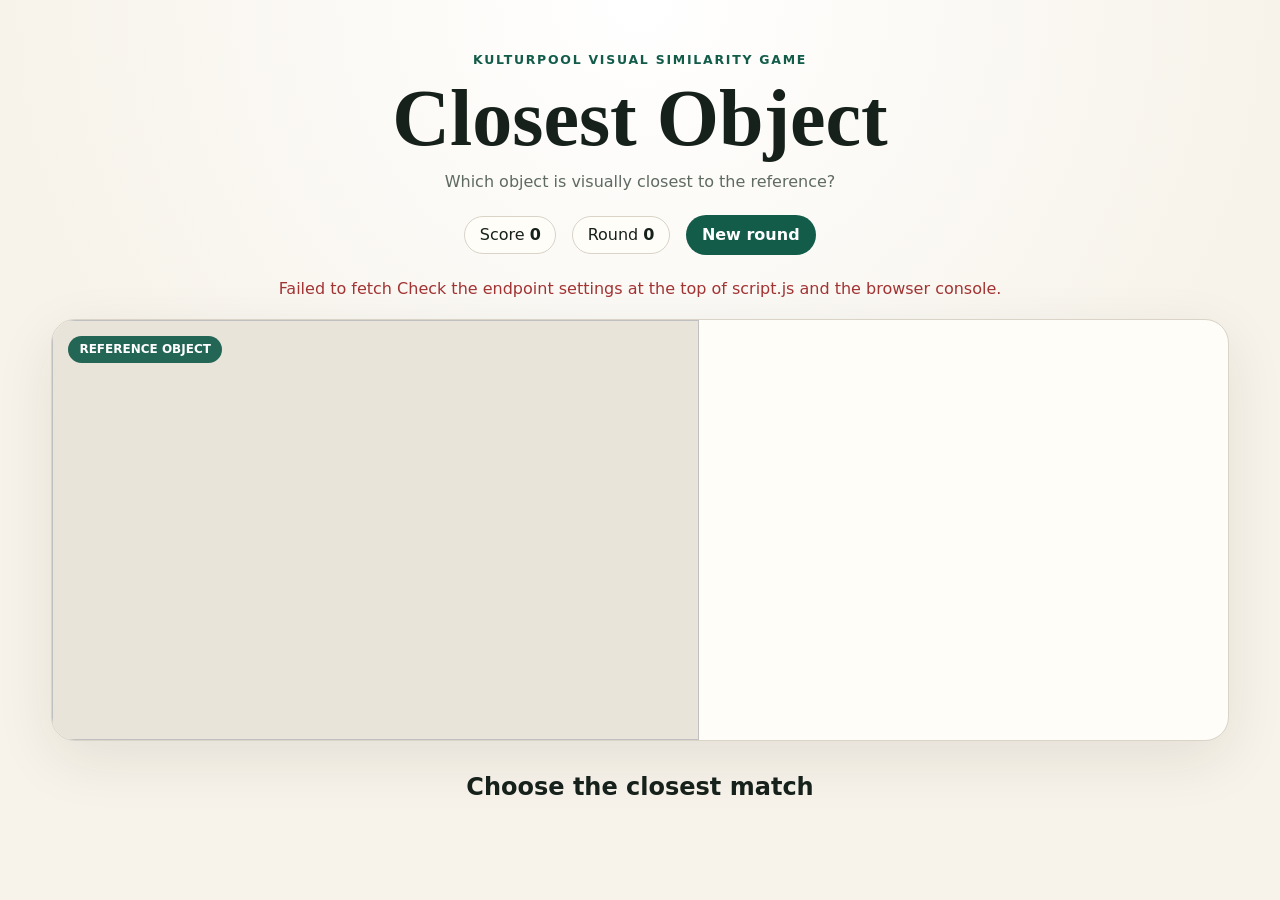
<file: examples/closest_object/index.html>
<!doctype html>
<html lang="en">
<head>
  <meta charset="utf-8">
  <meta name="viewport" content="width=device-width, initial-scale=1">
  <meta name="description" content="Guess which Kulturpool object is visually closest to the reference object.">
  <title>Closest Culture</title>
  <link rel="stylesheet" href="style.css">
</head>
<body>
  <main class="app-shell">
    <header class="hero">
      <p class="eyebrow">Kulturpool visual similarity game</p>
      <h1>Closest Object</h1>
      <p>Which object is visually closest to the reference?</p>
    </header>

    <section class="scorebar" aria-label="Game status">
      <span>Score <strong id="score">0</strong></span>
      <span>Round <strong id="round">0</strong></span>
      <button id="new-round" type="button">New round</button>
    </section>

    <p id="status" class="status" role="status" aria-live="polite">Loading a round…</p>

    <section id="game" class="game" hidden>
      <article class="reference-card">
        <p class="card-label">Reference object</p>
        <img id="reference-image" alt="" loading="eager">
        <div class="card-copy">
          <h2 id="reference-title"></h2>
          <p id="reference-provider"></p>
        </div>
      </article>

      <section aria-labelledby="choices-title">
        <h2 id="choices-title">Choose the closest match</h2>
        <div id="choices" class="choice-grid"></div>
      </section>
    </section>
  </main>

  <template id="choice-template">
    <button class="choice-card" type="button">
      <img alt="" loading="lazy">
      <span class="choice-title"></span>
      <span class="choice-result"></span>
    </button>
  </template>

  <script src="script.js" defer></script>
</body>
</html>
</file>
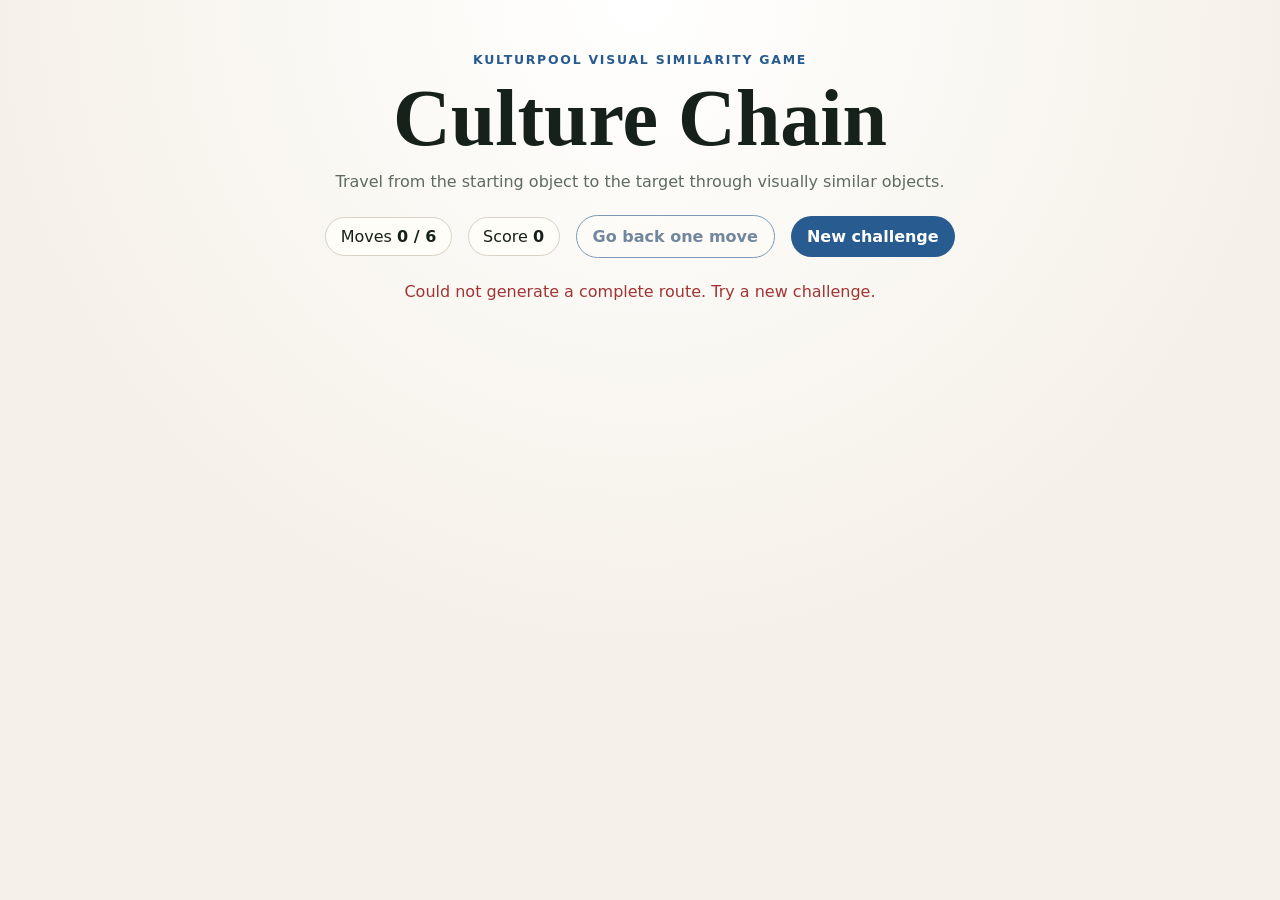
<file: examples/similarity_chain/index.html>
<!doctype html>
<html lang="en">
<head>
  <meta charset="utf-8">
  <meta name="viewport" content="width=device-width, initial-scale=1">
  <meta name="description" content="Build a route between cultural heritage objects using visual similarity.">
  <title>Culture Chain</title>
  <link rel="stylesheet" href="style.css">
</head>
<body>
  <main class="app-shell">
    <header class="hero">
      <p class="eyebrow">Kulturpool visual similarity game</p>
      <h1>Culture Chain</h1>
      <p>Travel from the starting object to the target through visually similar objects.</p>
    </header>

    <section class="toolbar" aria-label="Challenge status">
      <span>Moves <strong id="moves">0 / 6</strong></span>
      <span>Score <strong id="score">0</strong></span>
      <button id="back-move" class="secondary-button" type="button" disabled>Go back one move</button>
      <button id="new-game" type="button">New challenge</button>
    </section>

    <p id="status" class="status" role="status" aria-live="polite">Generating a route…</p>

    <section id="game" hidden>
      <div class="goal-grid">
        <article class="object-card current-card">
          <p class="card-label">Current object</p>
          <img id="current-image" alt="">
          <div class="card-copy">
            <h2 id="current-title"></h2>
            <p id="current-provider"></p>
          </div>
        </article>

        <article class="object-card target-card">
          <p class="card-label">Target</p>
          <img id="target-image" alt="">
          <div class="card-copy">
            <h2 id="target-title"></h2>
            <p id="target-provider"></p>
          </div>
        </article>
      </div>

      <section class="choices-section" aria-labelledby="choices-title">
        <h2 id="choices-title">Choose your next step</h2>
        <p>One option continues along a pre-generated route. Other routes may work too.</p>
        <div id="choices" class="choice-grid"></div>
      </section>

      <section class="journey" aria-labelledby="journey-title">
        <h2 id="journey-title">Your journey</h2>
        <div id="chain" class="chain"></div>
      </section>
    </section>

    <section id="result" class="result" hidden>
      <h2 id="result-title"></h2>
      <p id="result-copy"></p>
      <button id="show-route" class="secondary-button" type="button" hidden>Show correct route</button>
      <div id="correct-route-panel" class="correct-route-panel" hidden>
        <h3>Pre-generated route</h3>
        <p>This is the route that was generated when the challenge started.</p>
        <div id="correct-route" class="chain"></div>
      </div>
      <button id="play-again" type="button">Play again</button>
    </section>
  </main>

  <template id="choice-template">
    <button class="choice-card" type="button">
      <img alt="" loading="lazy">
      <span class="choice-title"></span>
      <span class="choice-provider"></span>
    </button>
  </template>

  <script src="script.js" defer></script>
</body>
</html>
</file>
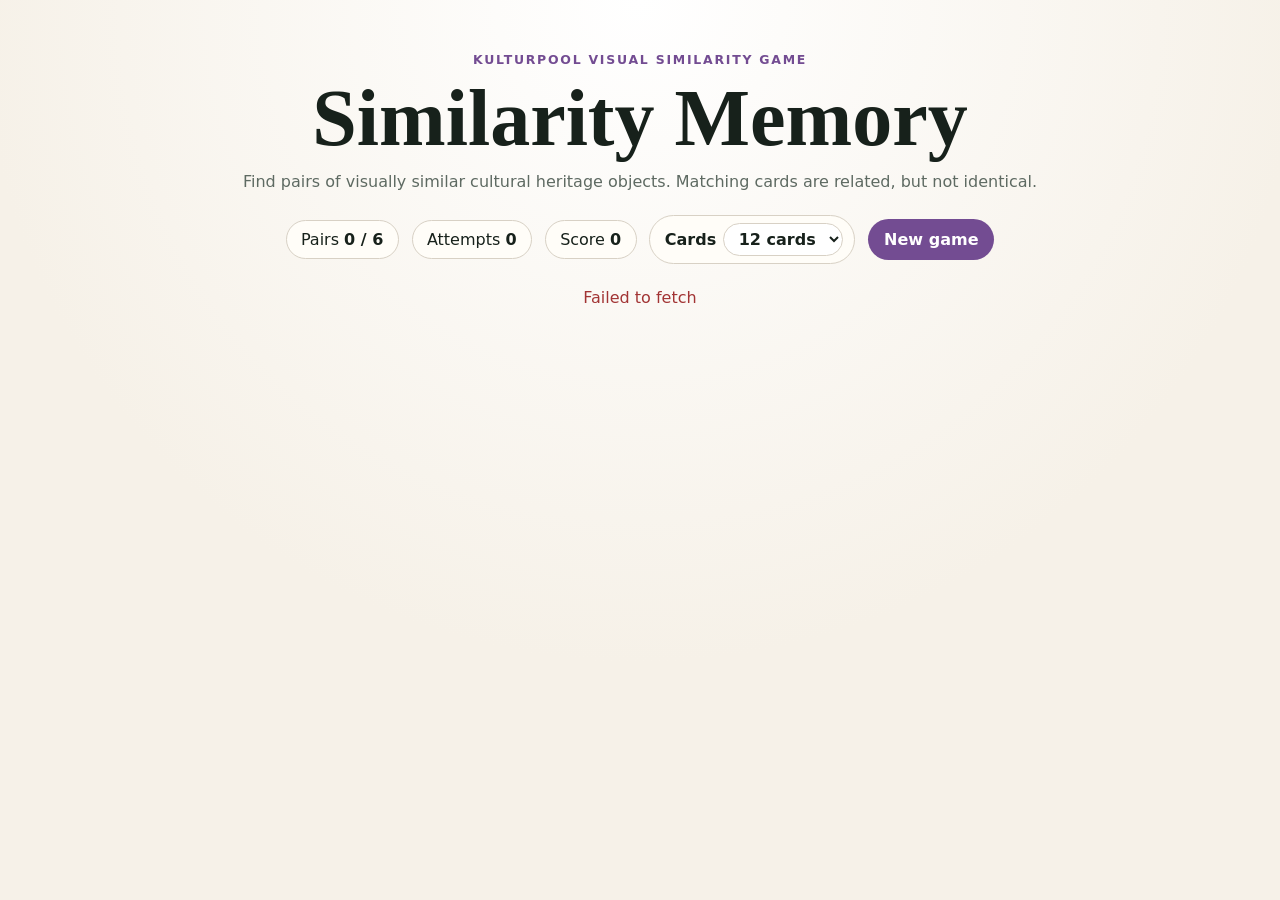
<file: examples/similarity_memory/index.html>
<!doctype html>
<html lang="en">
<head>
  <meta charset="utf-8">
  <meta name="viewport" content="width=device-width, initial-scale=1">
  <meta name="description" content="A visual similarity memory game using cultural heritage objects from Kulturpool.">
  <title>Similarity Memory</title>
  <link rel="stylesheet" href="style.css">
</head>
<body>
  <main class="app-shell">
    <header class="hero">
      <p class="eyebrow">Kulturpool visual similarity game</p>
      <h1>Similarity Memory</h1>
      <p>Find pairs of visually similar cultural heritage objects. Matching cards are related, but not identical.</p>
    </header>

    <section class="toolbar" aria-label="Game status">
      <span>Pairs <strong id="pairs-found">0 / 6</strong></span>
      <span>Attempts <strong id="attempts">0</strong></span>
      <span>Score <strong id="score">0</strong></span>
      <label class="size-control" for="card-count">
        Cards
        <select id="card-count">
          <option value="12" selected>12 cards</option>
          <option value="24">24 cards</option>
        </select>
      </label>
      <button id="new-game" type="button">New game</button>
    </section>

    <p id="status" class="status" role="status" aria-live="polite">Preparing similarity pairs…</p>

    <section id="game" hidden>
      <div id="board" class="memory-board" aria-label="Memory cards"></div>
    </section>

    <section id="result" class="result" hidden>
      <h2>All pairs found!</h2>
      <p id="result-copy"></p>
      <button id="play-again" type="button">Play again</button>
    </section>
  </main>

  <template id="card-template">
    <button class="memory-card" type="button" aria-label="Hidden card">
      <span class="card-inner">
        <span class="card-face card-back" aria-hidden="true">
          <span class="back-symbol">?</span>
        </span>
        <span class="card-face card-front">
          <img alt="" loading="lazy">
          <span class="card-copy">
            <strong class="card-title"></strong>
            <small class="card-provider"></small>
          </span>
        </span>
      </span>
    </button>
  </template>

  <script src="script.js" defer></script>
</body>
</html>
</file>
<file: site/css/style.css>
/* ==========================================================================
   Hack The Pool 2026 · Microsite
   Konzept: Die Stadt aus Text. Der Kulturpool als Datenstadt, Typografie als Licht.
   ========================================================================== */

@font-face { font-family: "Anybody"; src: url("../fonts/anybody-var.woff2") format("woff2"); font-weight: 100 900; font-stretch: 50% 150%; font-style: normal; font-display: swap; }
@font-face { font-family: "Anybody"; src: url("../fonts/anybody-var-italic.woff2") format("woff2"); font-weight: 100 900; font-stretch: 50% 150%; font-style: italic; font-display: swap; }
@font-face { font-family: "Doto"; src: url("../fonts/doto-var.woff2") format("woff2"); font-weight: 100 900; font-display: swap; }
@font-face { font-family: "IBM Plex Sans"; src: url("../fonts/plex-sans-var.woff2") format("woff2"); font-weight: 100 700; font-stretch: 85% 100%; font-style: normal; font-display: swap; }
@font-face { font-family: "IBM Plex Sans"; src: url("../fonts/plex-sans-var-italic.woff2") format("woff2"); font-weight: 100 700; font-stretch: 85% 100%; font-style: italic; font-display: swap; }
@font-face { font-family: "IBM Plex Mono"; src: url("../fonts/plex-mono-400.woff2") format("woff2"); font-weight: 400; font-display: swap; }
@font-face { font-family: "IBM Plex Mono"; src: url("../fonts/plex-mono-400-italic.woff2") format("woff2"); font-weight: 400; font-style: italic; font-display: swap; }
@font-face { font-family: "IBM Plex Mono"; src: url("../fonts/plex-mono-500.woff2") format("woff2"); font-weight: 500; font-display: swap; }
@font-face { font-family: "IBM Plex Mono"; src: url("../fonts/plex-mono-600.woff2") format("woff2"); font-weight: 600; font-display: swap; }

:root {
  color-scheme: dark;
  --ink: #06050b;
  --ink-2: #0d0b18;
  --ink-3: #151229;
  --line: #262046;
  --line-2: #3d3672;
  --paper: #efeaff;
  --mute: #a49ecb;
  --faint: #6c6696;
  --acid: #ffe600;
  --on-acid: #0d0a00;
  --magenta: #ff2bd1;
  --cyan: #3df2ff;
  --violet: #9466ff;
  --burn: #ff5a1f;
  --cobalt-hi: #6d82ff;
  --chart: #14a2b0;
  --online: #5dff8a;

  --display: "Anybody", "Arial Black", system-ui, sans-serif;
  --led: "Doto", ui-monospace, monospace;
  --sans: "IBM Plex Sans", system-ui, -apple-system, "Segoe UI", sans-serif;
  --mono: "IBM Plex Mono", ui-monospace, Menlo, Consolas, monospace;

  --gutter: clamp(16px, 4.2vw, 72px);
  --hud-h: 68px;
  --ease: cubic-bezier(.2, .8, .2, 1);
}

*, *::before, *::after { box-sizing: border-box; }

html {
  background: var(--ink);
  scroll-behavior: smooth;
  scroll-padding-top: 84px;
  -webkit-text-size-adjust: 100%;
  text-size-adjust: 100%;
}
html[data-motion="calm"] { scroll-behavior: auto; }

body {
  margin: 0; min-height: 100vh;
  background: var(--ink); color: var(--paper);
  font: 400 1.0625rem/1.65 var(--sans);
  -webkit-font-smoothing: antialiased; -moz-osx-font-smoothing: grayscale;
  overflow-x: clip;
}

::selection { background: var(--magenta); color: #fff; }

a { color: inherit; text-decoration: underline; text-decoration-thickness: 1px; text-underline-offset: .22em; text-decoration-color: color-mix(in srgb, currentColor 45%, transparent); transition: color .2s, text-decoration-color .2s; }
a:hover { color: var(--acid); text-decoration-color: var(--acid); }
:focus-visible { outline: 2px solid var(--acid); outline-offset: 3px; }

img, video, canvas, svg { max-width: 100%; }
button { font: inherit; }

.sr-only { position: absolute !important; width: 1px; height: 1px; padding: 0; margin: -1px; overflow: hidden; clip-path: inset(50%); white-space: nowrap; border: 0; }
.skip { position: fixed; left: 1rem; top: -4rem; z-index: 200; padding: .7rem 1rem; background: var(--acid); color: var(--on-acid); font: 600 .85rem/1 var(--mono); text-decoration: none; }
.skip:focus { top: 1rem; }
.defs { position: absolute; width: 0; height: 0; overflow: hidden; }

.wrap { width: min(100% - 2 * var(--gutter), 1440px); margin-inline: auto; }
.led { font-family: var(--led); font-weight: 900; letter-spacing: .02em; font-feature-settings: "tnum"; }
.colon { font-family: var(--mono); font-weight: 600; font-size: .9em; margin: 0 .04em; position: relative; top: -.04em; }

/* --------------------------------------------------------------------------
   Bühne
   -------------------------------------------------------------------------- */

#city {
  position: fixed; inset: 0; z-index: 0; display: block;
  width: 100%; height: 100%; pointer-events: none;
  background: radial-gradient(ellipse at 50% 58%, #1b1242 0%, var(--ink) 62%);
}
.no-webgl #city {
  background:
    linear-gradient(to bottom, transparent 56%, rgba(255, 43, 209, .1)),
    repeating-linear-gradient(90deg, rgba(61, 242, 255, .045) 0 1px, transparent 1px 72px),
    radial-gradient(ellipse at 50% 58%, #1b1242 0%, var(--ink) 62%);
}

.fx {
  position: fixed; inset: 0; z-index: 70; pointer-events: none;
  background:
    repeating-linear-gradient(to bottom, transparent 0 2px, rgba(0, 0, 0, .1) 2px 3px),
    radial-gradient(ellipse at center, transparent 60%, rgba(0, 0, 0, .5) 100%);
}
.fx::after {
  content: ""; position: absolute; inset: -50%;
  background-image: url("data:image/svg+xml;utf8,<svg xmlns='http://www.w3.org/2000/svg' width='180' height='180'><filter id='n'><feTurbulence type='fractalNoise' baseFrequency='.85' numOctaves='2' stitchTiles='stitch'/><feColorMatrix values='0 0 0 0 1  0 0 0 0 1  0 0 0 0 1  0 0 0 .6 0'/></filter><rect width='100%' height='100%' filter='url(%23n)'/></svg>");
  opacity: .05;
  animation: grain 1.2s steps(5) infinite;
}
@keyframes grain {
  0% { transform: translate(0, 0); } 20% { transform: translate(-3%, 2%); } 40% { transform: translate(2%, -3%); }
  60% { transform: translate(-1%, 3%); } 80% { transform: translate(3%, -1%); } 100% { transform: translate(0, 0); }
}
@keyframes blink { 50% { opacity: 0; } }

/* --------------------------------------------------------------------------
   Navigation
   -------------------------------------------------------------------------- */

.hud {
  position: fixed; top: 0; left: 0; right: 0; z-index: 60;
  display: flex; align-items: center; justify-content: space-between; gap: 1rem;
  height: var(--hud-h); padding: 0 var(--gutter);
  font: 500 .72rem/1 var(--mono); letter-spacing: .16em; text-transform: uppercase;
}
.hud::before {
  content: ""; position: absolute; inset: 0 0 -40px; z-index: -1; pointer-events: none;
  background: linear-gradient(to bottom, rgba(6, 5, 11, .9), rgba(6, 5, 11, .55) 55%, rgba(6, 5, 11, 0));
}
.hud__mark { display: inline-flex; align-items: baseline; gap: .25em; color: var(--paper); text-decoration: none; }
.hud__mark:hover { color: var(--paper); }
.hud__logo { font: 900 1.45rem/1 var(--led); letter-spacing: .08em; text-shadow: 0 0 12px rgba(148, 102, 255, .85); }
.hud__yr { font: 900 italic 1rem/1 var(--display); font-stretch: 130%; color: var(--acid); letter-spacing: 0; }
.hud__nav { display: flex; gap: clamp(.9rem, 2.2vw, 2.2rem); }
.hud__nav a { position: relative; padding: .5em 0; color: var(--mute); text-decoration: none; }
.hud__nav a:hover { color: var(--paper); text-shadow: -1px 0 var(--magenta), 1px 0 var(--cyan); }
.hud__nav a[aria-current] { color: var(--paper); }
.hud__nav a[aria-current]::after { content: ""; position: absolute; left: 0; right: 0; bottom: 0; height: 2px; background: var(--acid); box-shadow: 0 0 8px var(--acid); }
.hud__right { display: flex; align-items: center; gap: .7rem; }

.hud__menu { display: none; width: 42px; height: 42px; padding: 0; place-content: center; gap: 6px; background: var(--ink-2); border: 1px solid var(--line-2); cursor: pointer; }
.hud__menu i { display: block; width: 18px; height: 1.5px; background: var(--paper); transition: transform .3s var(--ease); }
.hud__menu[aria-expanded="true"] i:first-of-type { transform: translateY(3.75px) rotate(45deg); }
.hud__menu[aria-expanded="true"] i:last-of-type { transform: translateY(-3.75px) rotate(-45deg); }

.menu {
  position: fixed; inset: 0; z-index: 58; display: grid; align-content: center;
  padding: calc(var(--hud-h) + 1rem) var(--gutter) 2rem;
  background: rgba(6, 5, 11, .96); backdrop-filter: blur(10px); -webkit-backdrop-filter: blur(10px);
}
.menu[hidden] { display: none; }
.menu nav { display: grid; gap: .35rem; }
.menu a { font: 900 italic clamp(2.3rem, 11vw, 4.6rem)/1.02 var(--display); font-stretch: 130%; text-transform: uppercase; text-decoration: none; color: var(--paper); }
.menu a:hover { color: var(--acid); }

/* --------------------------------------------------------------------------
   Buttons, Labels
   -------------------------------------------------------------------------- */

.btn {
  position: relative; display: inline-flex; align-items: center; gap: .8em; padding: 1.05em 1.45em;
  font: 600 .84rem/1 var(--mono); letter-spacing: .14em; text-transform: uppercase; text-decoration: none;
  color: var(--paper); background: transparent; border: 1.5px solid currentColor; cursor: pointer;
  clip-path: polygon(0 0, calc(100% - 12px) 0, 100% 12px, 100% 100%, 12px 100%, 0 calc(100% - 12px));
  transition: background .2s, color .2s, border-color .2s;
}
.btn small { padding-left: .8em; border-left: 1px solid currentColor; font-size: .9em; font-weight: 500; opacity: .8; letter-spacing: .1em; }
.btn--acid { background: var(--acid); border-color: var(--acid); color: var(--on-acid); }
.btn--acid:hover { background: #fff; border-color: #fff; color: var(--on-acid); }
.btn--ghost { background: rgba(6, 5, 11, .5); }
.btn--ghost:hover { color: var(--acid); border-color: var(--acid); }
.btn--sm { padding: .78em 1.05em; font-size: .7rem; clip-path: polygon(0 0, calc(100% - 8px) 0, 100% 8px, 100% 100%, 8px 100%, 0 calc(100% - 8px)); }
.btn--xl { padding: 1.35em 2.3em; font-size: clamp(.95rem, 1.5vw, 1.2rem); }

.kicker { display: flex; align-items: center; gap: .9rem; margin: 0 0 1.8rem; font: 600 .74rem/1.2 var(--mono); letter-spacing: .3em; text-transform: uppercase; color: var(--acid); }
.kicker::before { content: ""; width: 2.4rem; height: 1px; background: currentColor; flex: none; }
.kicker a { color: inherit; }

.arrow-link { display: inline-flex; align-items: center; font: 800 italic 1.15rem/1 var(--display); font-stretch: 120%; text-transform: uppercase; color: var(--acid); text-decoration: none; }
.arrow-link::after {
  content: ""; width: 1.4em; height: .8em; margin-left: .55em; background: currentColor; transition: transform .25s var(--ease);
  -webkit-mask: url("data:image/svg+xml;utf8,<svg xmlns='http://www.w3.org/2000/svg' viewBox='0 0 26 16'><path d='M0 7h22v2H0zM16 1l8 7-8 7-1.4-1.4L21.2 8l-6.6-5.6z'/></svg>") center / contain no-repeat;
  mask: url("data:image/svg+xml;utf8,<svg xmlns='http://www.w3.org/2000/svg' viewBox='0 0 26 16'><path d='M0 7h22v2H0zM16 1l8 7-8 7-1.4-1.4L21.2 8l-6.6-5.6z'/></svg>") center / contain no-repeat;
}
.arrow-link:hover { color: #fff; }
.arrow-link:hover::after { transform: translateX(5px); }

code { font: 500 .88em var(--mono); color: var(--cyan); }

/* --------------------------------------------------------------------------
   Hero
   -------------------------------------------------------------------------- */

main { position: relative; z-index: 1; }

.hero {
  position: relative; isolation: isolate;
  min-height: 100vh; min-height: 100svh;
  display: flex; flex-direction: column; justify-content: center;
  padding: calc(var(--hud-h) + 2vh) 0 76px;
}
.hero::before {
  content: ""; position: absolute; inset: 0; z-index: -1; pointer-events: none;
  background:
    radial-gradient(ellipse 88% 68% at 40% 50%, rgba(6, 5, 11, .86), rgba(6, 5, 11, .58) 60%, rgba(6, 5, 11, .1) 92%),
    linear-gradient(to bottom, rgba(6, 5, 11, .4), transparent 30%, transparent 70%, rgba(6, 5, 11, .7));
}
.hero__credits { margin: 0 0 clamp(1rem, 3vh, 2.2rem); font: 500 .74rem/1.4 var(--mono); letter-spacing: .3em; text-transform: uppercase; color: var(--paper); }
.hero__title { position: relative; margin: 0; line-height: 0; }
.wordmark { display: block; width: 100%; max-width: none; }
.hero__fallback {
  display: block; font: 900 clamp(3rem, 10.5vw, 11rem)/.84 var(--display); font-stretch: 140%;
  text-transform: uppercase; letter-spacing: -.01em; color: #fff;
  text-shadow: 0 0 30px rgba(148, 102, 255, .85), 2px 0 var(--magenta), -2px 0 var(--cyan);
}
.wm-ready .hero__fallback { display: none; }
.hero__tagline {
  margin: clamp(1rem, 2.8vh, 2rem) 0 0;
  font: 800 italic clamp(1.25rem, 2.6vw, 2.4rem)/1.1 var(--display); font-stretch: 122%;
  color: var(--acid); text-shadow: 3px 3px 0 #000, 0 0 26px rgba(255, 230, 0, .35);
}
.hero__row { display: grid; grid-template-columns: auto minmax(0, 1fr) auto; align-items: end; gap: 1.4rem clamp(1.5rem, 4vw, 4rem); margin-top: clamp(1.8rem, 5vh, 4rem); }
.hero__date { display: flex; align-items: center; gap: .9rem; margin: 0; }
.hero__date .led { font-size: clamp(2.8rem, 6.4vw, 6rem); line-height: .78; color: var(--paper); white-space: nowrap; text-shadow: 0 0 22px rgba(148, 102, 255, .95), 0 0 2px #fff; }
.hero__month { display: flex; flex-direction: column; gap: .15em; font: 900 italic clamp(.85rem, 1.2vw, 1.05rem)/1 var(--display); font-stretch: 130%; text-transform: uppercase; color: var(--cyan); }
.hero__where { margin: 0; font: 500 .76rem/1.75 var(--mono); letter-spacing: .14em; text-transform: uppercase; color: var(--paper); }
.hero__where span { color: var(--mute); }
.hero__cta { display: flex; flex-wrap: wrap; gap: .8rem; }

.ticker {
  position: absolute; left: 0; right: 0; bottom: 0; height: 44px; display: flex;
  border-top: 1px solid var(--line); background: rgba(6, 5, 11, .8);
  backdrop-filter: blur(6px); -webkit-backdrop-filter: blur(6px);
  font: 500 .7rem/44px var(--mono); letter-spacing: .1em; text-transform: uppercase;
}
.ticker__label { flex: none; display: flex; align-items: center; gap: .65em; padding: 0 1.3rem 0 var(--gutter); color: var(--acid); background: var(--ink); border-right: 1px solid var(--line); }
.ticker__label i { width: 7px; height: 7px; border-radius: 50%; background: #ff2b4a; box-shadow: 0 0 8px #ff2b4a; animation: blink 1.3s steps(1) infinite; }
.ticker__track { flex: 1; overflow: hidden; -webkit-mask-image: linear-gradient(90deg, transparent, #000 3%, #000 97%, transparent); mask-image: linear-gradient(90deg, transparent, #000 3%, #000 97%, transparent); }
.ticker__run { display: inline-flex; gap: 2.6rem; padding-left: 2rem; white-space: nowrap; color: var(--mute); animation: tick 90s linear infinite; }
.ticker__run b { font-weight: 500; color: var(--paper); }
.ticker__run em { font-style: normal; color: var(--cyan); }
@keyframes tick { to { transform: translateX(-50%); } }

/* --------------------------------------------------------------------------
   Sektionen
   -------------------------------------------------------------------------- */

.sec { position: relative; padding-top: clamp(7rem, 20vh, 15rem); }
.sec__title {
  --wdth: 135;
  margin: 0 0 clamp(2.6rem, 6vh, 4.6rem); min-width: 0;
  font: 900 italic clamp(3rem, 10.5vw, 11.5rem)/.82 var(--display);
  font-stretch: calc(var(--wdth) * 1%);
  text-transform: uppercase; letter-spacing: -.015em; color: var(--paper);
  text-shadow: 0 0 40px rgba(148, 102, 255, .25);
}
.sec__title > span { display: inline-block; white-space: nowrap; }
.sec__title.is-wrapped > span { white-space: normal; }
.sec__head { display: flex; flex-wrap: wrap; align-items: flex-end; justify-content: space-between; gap: 1rem 2rem; margin-bottom: clamp(2.6rem, 6vh, 4.6rem); }
.sec__head .sec__title { margin: 0; flex: 1 1 100%; }
.sec__aside { margin: 0; font: 600 .76rem/1.5 var(--mono); letter-spacing: .16em; text-transform: uppercase; color: var(--cyan); }

.lede { max-width: 35rem; margin: 0 0 clamp(3.2rem, 8vh, 6rem) auto; font: 400 clamp(1.12rem, 1.6vw, 1.42rem)/1.5 var(--sans); color: var(--mute); }
.prose p { max-width: 35rem; margin: 0 0 1.1em; color: #d8d2f3; }
.prose p:last-child { margin-bottom: 0; }

/* Event ------------------------------------------------------------------- */

.statement { max-width: 1180px; margin: 0; font: 400 clamp(1.75rem, 4.1vw, 4.15rem)/1.09 var(--display); font-stretch: 112%; letter-spacing: -.012em; color: var(--paper); }
.hl { font-style: italic; font-weight: 800; }
.hl--cyan { color: var(--cyan); text-shadow: 0 0 24px rgba(61, 242, 255, .35); }
.hl--magenta { color: var(--magenta); text-shadow: 0 0 24px rgba(255, 43, 209, .35); }

.event__text { max-width: 35rem; margin: clamp(3.5rem, 9vh, 6.5rem) 0 0 auto; }

.poolcount { margin: 0; }
.poolcount__num { margin: 0; line-height: .8; }
.poolcount__num .led { display: block; white-space: nowrap; font-size: clamp(3.4rem, 14.5vw, 15.5rem); line-height: .82; letter-spacing: -.01em; font-feature-settings: normal; color: var(--paper); text-shadow: 0 0 34px rgba(61, 242, 255, .5), 0 0 2px #fff; }
.poolcount__label { margin: 1rem 0 0; font: 600 .8rem/1.6 var(--mono); letter-spacing: .2em; text-transform: uppercase; color: var(--mute); }

.tiles { display: grid; grid-template-columns: repeat(4, minmax(0, 1fr)); margin: clamp(3rem, 7vh, 5rem) 0 0; border-top: 1px solid var(--line); }
.tile { margin: 0; padding: 1.6rem 1.4rem 1.8rem 0; border-right: 1px solid var(--line); }
.tile + .tile { padding-left: 1.4rem; }
.tile:last-child { border-right: 0; }
.tile dt { font: 600 .7rem/1.3 var(--mono); letter-spacing: .16em; text-transform: uppercase; color: var(--mute); }
.tile dd { margin: .8rem 0 0; font-size: clamp(1.45rem, 3.4vw, 3.3rem); line-height: .9; white-space: nowrap; font-feature-settings: normal; color: var(--paper); }
.tile__note { margin: .7rem 0 0; font: 500 .68rem/1.4 var(--mono); color: var(--faint); }

.chart { position: relative; margin-top: clamp(5.5rem, 13vh, 8.5rem); }
.chart__head { display: flex; flex-wrap: wrap; align-items: baseline; justify-content: space-between; gap: .5rem 2rem; margin-bottom: 2rem; padding-bottom: 1rem; border-bottom: 1px solid var(--line); }
.chart__title { margin: 0; font: 900 italic clamp(1.35rem, 2.3vw, 2.1rem)/1 var(--display); font-stretch: 118%; text-transform: uppercase; }
.chart__sub { margin: 0; font-size: .95rem; color: var(--mute); }

.cols { position: relative; display: grid; grid-template-columns: repeat(var(--n, 12), minmax(0, 1fr)); align-items: end; height: clamp(230px, 34vh, 360px); margin: 0 0 2.6rem; padding-left: 4.6rem; }
.cols__grid { position: absolute; left: 4.6rem; right: 0; height: 1px; background: var(--line); pointer-events: none; }
.cols__grid--base { background: var(--line-2); }
.cols__tick { position: absolute; left: -4.6rem; top: 0; transform: translateY(-50%); font: 500 .64rem/1 var(--mono); color: var(--faint); white-space: nowrap; }
.col { position: relative; display: flex; align-items: flex-end; justify-content: center; height: 100%; outline: none; }
.col__bar { width: min(24px, 58%); height: calc(var(--v) * 100%); min-height: 2px; background: var(--chart); border-radius: 4px 4px 0 0; transform-origin: 50% 100%; transition: filter .2s; }
.col:hover .col__bar, .col:focus-visible .col__bar { filter: brightness(1.45); }
.col:focus-visible::after { content: ""; position: absolute; inset: -4px 0; border: 2px solid var(--acid); pointer-events: none; }
.col__x { position: absolute; top: 100%; left: 50%; transform: translateX(-50%); margin-top: .75rem; font: 600 .68rem/1 var(--mono); color: var(--mute); white-space: nowrap; }
.col__v { position: absolute; left: 50%; bottom: calc(var(--v) * 100% + 10px); transform: translateX(-50%); font: 900 1rem/1 var(--led); color: var(--paper); white-space: nowrap; pointer-events: none; }
.tip { position: absolute; z-index: 5; left: 0; top: 0; padding: .6rem .75rem; pointer-events: none; white-space: nowrap; background: var(--ink-3); border: 1px solid var(--line-2); box-shadow: 0 12px 30px rgba(0, 0, 0, .55); font: 500 .72rem/1.35 var(--mono); color: var(--mute); opacity: 0; transform: translate(-50%, calc(-100% - 12px)); transition: opacity .15s; }
.tip b { display: block; margin-bottom: .2rem; font: 900 1.15rem/1.1 var(--led); color: var(--paper); }
.tip.is-on { opacity: 1; }

.chart__table { margin-top: .4rem; }
.chart__table summary { display: inline-block; cursor: pointer; font: 600 .68rem/1 var(--mono); letter-spacing: .16em; text-transform: uppercase; color: var(--mute); }
.chart__table summary:hover { color: var(--paper); }
.chart__table table { margin-top: 1.2rem; border-collapse: collapse; min-width: 20rem; font-size: .92rem; color: var(--paper); }
.chart__table th, .chart__table td { padding: .4rem 2rem .4rem 0; text-align: left; font-weight: 400; border-bottom: 1px solid var(--line); }
.chart__table th { font: 600 .66rem/1 var(--mono); letter-spacing: .14em; text-transform: uppercase; color: var(--mute); }
.chart__table td:last-child, .chart__table th:last-child { padding-right: 0; text-align: right; font-variant-numeric: tabular-nums; }

.strip { position: relative; display: flex; gap: 2px; height: clamp(46px, 6.5vw, 80px); }
.strip > span { flex: var(--w) 1 0; min-width: 2px; background: var(--c); outline: none; transform-origin: 0 50%; }
.strip > span:first-child { border-radius: 4px 0 0 4px; }
.strip > span:last-child { border-radius: 0 4px 4px 0; }
.strip > span:hover, .strip > span:focus-visible { filter: brightness(1.25); }
.strip > span:focus-visible { box-shadow: 0 0 0 2px var(--acid); }
.strip--zoom { height: clamp(30px, 4vw, 46px); }
.strip__funnel { display: block; width: 100%; height: 44px; }
.strip__funnel path { fill: rgba(239, 234, 255, .05); stroke: var(--line-2); stroke-width: 1; vector-effect: non-scaling-stroke; }
.strip__label { margin: 0 0 .7rem; font: 600 .68rem/1 var(--mono); letter-spacing: .16em; text-transform: uppercase; color: var(--mute); }
.swatches { list-style: none; margin: 2.2rem 0 0; padding: 0; display: grid; grid-template-columns: repeat(auto-fill, minmax(12.5rem, 1fr)); gap: 0 2rem; }
.swatches li { display: grid; grid-template-columns: 14px minmax(0, 1fr) auto; align-items: center; gap: .7rem; padding: .55rem 0; border-bottom: 1px solid var(--line); font: 500 .78rem/1.3 var(--mono); color: var(--paper); }
.swatches i { width: 14px; height: 14px; border-radius: 3px; background: var(--c); box-shadow: inset 0 0 0 1px rgba(255, 255, 255, .22); }
.swatches li span:last-child { color: var(--mute); font-variant-numeric: tabular-nums; }

.providers { list-style: none; margin: 0; padding: 0; display: grid; gap: 1rem; }
.providers li { display: grid; grid-template-columns: minmax(11rem, 22rem) minmax(0, 1fr) 6.5rem; gap: 1.4rem; align-items: center; font: 500 .8rem/1.3 var(--mono); }
.providers__name { color: var(--paper); }
.providers__bar { position: relative; height: 10px; }
.providers__bar::before { content: ""; position: absolute; left: 0; right: 0; top: 50%; height: 1px; background: var(--line); }
.providers__bar i { position: absolute; inset: 0 auto 0 0; width: calc(var(--v) * 100%); background: var(--chart); border-radius: 0 4px 4px 0; transform-origin: left; }
.providers__n { text-align: right; font: 900 1.1rem/1 var(--led); color: var(--paper); }

.specs { display: grid; grid-template-columns: repeat(4, minmax(0, 1fr)); margin: clamp(7rem, 16vh, 11rem) 0 0; border-top: 1px solid var(--line); }
.spec { padding: 2.2rem 1.6rem 2.4rem; border-right: 1px solid var(--line); }
.spec:first-child { padding-left: 0; }
.spec:last-child { border-right: 0; }
.spec dt { font-size: clamp(5rem, 10.5vw, 10rem); line-height: .8; color: var(--acid); text-shadow: 0 0 26px rgba(255, 230, 0, .45); }
.spec dd { margin: 1.4rem 0 0; max-width: 17rem; font-size: .95rem; line-height: 1.5; color: var(--mute); }
.spec dd b { display: block; margin-bottom: .35rem; font: 900 italic 1.3rem/1.05 var(--display); font-stretch: 125%; text-transform: uppercase; color: var(--paper); }

.crowd { margin-top: clamp(7rem, 16vh, 11rem); }
.crowd__list { max-width: 1240px; margin: 0; font: 700 clamp(1.55rem, 3.5vw, 3.3rem)/1.16 var(--display); font-stretch: 104%; letter-spacing: -.01em; }
.crowd__list span { transition: color .25s, text-shadow .25s; }
.crowd__list span + span::before { content: " / "; color: var(--magenta); font-weight: 300; }
.crowd__list span:hover { color: var(--cyan); }
.crowd__note { margin: 1.7rem 0 0; font-size: 1.05rem; color: var(--mute); }

.kit { margin-top: clamp(5.5rem, 13vh, 9rem); }
.kit__list { list-style: none; margin: 0; padding: 0; display: grid; grid-template-columns: repeat(auto-fit, minmax(13.5rem, 1fr)); border-top: 1px solid var(--line); }
.kit__list li { padding: 1.5rem 1.4rem 1.7rem 0; border-bottom: 1px solid var(--line); }
.kit__list b { display: block; margin-bottom: .45rem; font: 800 1.12rem/1.2 var(--display); font-stretch: 116%; color: var(--paper); }
.kit__list span { font-size: .94rem; color: var(--mute); }

/* Band ------------------------------------------------------------------ */

.bandwrap { position: relative; z-index: 2; height: clamp(150px, 16vw, 230px); margin-top: clamp(6rem, 15vh, 11rem); overflow: hidden; }
.band {
  position: absolute; left: -6%; right: -6%; top: 50%; overflow: hidden; white-space: nowrap;
  padding: .5em 0; background: var(--acid); color: var(--on-acid);
  transform: translateY(-50%) rotate(-3deg); box-shadow: 0 20px 44px rgba(0, 0, 0, .55);
}
.band__track {
  display: inline-flex; align-items: center; gap: 1.6rem; padding-right: 1.6rem; will-change: transform;
  font: 900 italic clamp(1.4rem, 3.6vw, 3.4rem)/1 var(--display); font-stretch: 150%; text-transform: uppercase;
}
.band__sym { flex: none; width: .95em; height: .95em; color: var(--on-acid); --sym-ink: var(--acid); }

/* Fenster (System 7, neon) ------------------------------------------------ */

.win {
  --win-accent: var(--cyan);
  position: relative; z-index: 3; margin: 0; width: 100%; max-width: 34rem;
  background: var(--ink-2); border: 1px solid var(--line-2);
  box-shadow: 8px 8px 0 rgba(61, 242, 255, .3), 0 32px 70px rgba(0, 0, 0, .65);
  box-shadow: 8px 8px 0 color-mix(in srgb, var(--win-accent) 34%, transparent), 0 32px 70px rgba(0, 0, 0, .65);
}
.win--small { max-width: 26rem; }
.win__bar {
  display: flex; align-items: center; gap: .6rem; height: 30px; padding: 7px 8px;
  border-bottom: 1px solid var(--line-2); cursor: grab; touch-action: none;
  background: repeating-linear-gradient(180deg, color-mix(in srgb, var(--win-accent) 50%, transparent) 0 1px, transparent 1px 4px) content-box;
  user-select: none; -webkit-user-select: none;
}
.win.is-dragging .win__bar { cursor: grabbing; }
.win__close, .win__zoom { position: relative; flex: none; width: 13px; height: 13px; background: var(--ink-2); border: 1px solid var(--win-accent, var(--paper)); box-shadow: 0 0 0 3px var(--ink-2); }
.win__zoom::after { content: ""; position: absolute; left: 1px; top: 1px; width: 6px; height: 6px; border: 1px solid var(--win-accent); }
.win__title { margin: 0 auto; padding: 0 .75em; background: var(--ink-2); font: 600 .66rem/16px var(--mono); letter-spacing: .16em; text-transform: uppercase; color: var(--paper); white-space: nowrap; overflow: hidden; text-overflow: ellipsis; max-width: 80%; }
.win__body { position: relative; background: #000; overflow: hidden; cursor: pointer; }
.win__body video { display: block; width: 100%; height: auto; aspect-ratio: 854 / 366; object-fit: cover; }
.win__sub {
  position: absolute; left: 5%; right: 5%; bottom: 7%; z-index: 1; margin: 0; min-height: 1.3em; pointer-events: none;
  text-align: center; font: 600 clamp(.82rem, 1.2vw, 1.05rem)/1.3 var(--sans); color: var(--acid); text-wrap: balance;
  text-shadow: 0 0 4px #000, 2px 2px 0 #000, -1px -1px 0 #000, 1px -1px 0 #000, -1px 1px 0 #000;
}
.win--small .win__sub { font-size: .8rem; }
.win__body::after { content: ""; position: absolute; inset: 0; pointer-events: none; background: repeating-linear-gradient(to bottom, transparent 0 2px, rgba(0, 0, 0, .22) 2px 3px); }
.win__status { display: flex; align-items: center; gap: .55rem .9rem; padding: .6rem .75rem; border-top: 1px solid var(--line-2); font: 500 .64rem/1 var(--mono); letter-spacing: .12em; text-transform: uppercase; color: var(--mute); }
.win__status > span:nth-child(2) { margin-right: auto; }
.win__status [data-tc] { color: var(--win-accent); font-feature-settings: "tnum"; }
.win__btn { padding: .5em .65em; font: inherit; letter-spacing: inherit; text-transform: inherit; color: var(--paper); background: none; border: 1px solid var(--line-2); cursor: pointer; }
.win__btn:hover { color: var(--win-accent); border-color: var(--win-accent); }
.zoomrect { position: fixed; z-index: 64; pointer-events: none; border: 1px solid var(--paper); }

.duo { display: grid; grid-template-columns: minmax(0, 5fr) minmax(0, 6fr); gap: clamp(2.5rem, 6vw, 7rem); align-items: center; margin-top: clamp(4rem, 10vh, 7rem); }
.duo .event__text { margin: 0; }
.duo--quests { grid-template-columns: minmax(0, 6fr) minmax(0, 5fr); margin: 0 0 clamp(2rem, 6vh, 4rem); }
.duo--quests .lede { margin: 0; }
.duo .win { justify-self: end; }
.duo--quests .win { justify-self: start; }
.scatter { display: flex; margin-top: clamp(4.5rem, 11vh, 8rem); }
.scatter--right { justify-content: flex-end; padding-right: clamp(0px, 4vw, 5rem); }
.scatter--left { justify-content: flex-start; padding-left: clamp(0px, 6vw, 8rem); }
.scatter--center { justify-content: center; }
.res__row--win .win { grid-column: 3; margin-top: 1.4rem; }
.query__side .win { margin-bottom: 2.2rem; }

/* Inhaltsfenster ---------------------------------------------------------- */

.toc {
  position: fixed; left: 18px; bottom: 18px; z-index: 62; width: 15.5rem;
  background: rgba(13, 11, 24, .94); border: 1px solid var(--line-2);
  box-shadow: 6px 6px 0 rgba(255, 230, 0, .22), 0 24px 50px rgba(0, 0, 0, .6);
  backdrop-filter: blur(8px); -webkit-backdrop-filter: blur(8px);
  font: 500 .7rem/1.3 var(--mono); letter-spacing: .06em; color: var(--mute);
  opacity: 0; visibility: hidden; transition: opacity .4s, visibility .4s;
}
.toc.is-on { opacity: 1; visibility: visible; }
.toc__bar {
  display: flex; align-items: center; gap: .6rem; height: 30px; padding: 7px 8px; cursor: grab; touch-action: none; user-select: none; -webkit-user-select: none;
  border-bottom: 1px solid var(--line-2);
  background: repeating-linear-gradient(180deg, rgba(255, 230, 0, .5) 0 1px, transparent 1px 4px) content-box;
}
.toc .win__close { --win-accent: var(--acid); }
.toc__title { margin: 0 auto; padding: 0 .75em; background: var(--ink-2); font: 600 .66rem/16px var(--mono); letter-spacing: .2em; color: var(--paper); }
.toc__toggle { position: relative; flex: none; width: 13px; height: 13px; padding: 0; background: var(--ink-2); border: 1px solid var(--acid); box-shadow: 0 0 0 3px var(--ink-2); cursor: pointer; }
.toc__toggle::after { content: ""; position: absolute; left: 2px; right: 2px; top: 5px; height: 1px; background: var(--acid); }
.toc.is-collapsed .toc__list { display: none; }
.toc__sec:not(.is-current) ol { display: none; }
.toc__foot { cursor: pointer; }
.toc__foot:hover { background: rgba(255, 255, 255, .04); }
.toc:not(.is-collapsed) .toc__toggle::before { content: ""; position: absolute; left: 5px; top: 2px; bottom: 2px; width: 1px; background: transparent; }
.toc.is-collapsed .toc__toggle::before { content: ""; position: absolute; left: 5px; top: 2px; bottom: 2px; width: 1px; background: var(--acid); }
.toc__list { list-style: none; margin: 0; padding: .5rem 0; max-height: min(62vh, 30rem); overflow-y: auto; }
.toc__list a { position: relative; display: grid; grid-template-columns: 1fr auto; align-items: center; gap: .6rem; padding: .32rem .9rem .32rem 1.1rem; color: var(--mute); text-decoration: none; }
.toc__list a:hover { color: var(--paper); background: rgba(255, 255, 255, .04); }
.toc__list .toc__sec > a { color: var(--paper); font-weight: 600; text-transform: uppercase; letter-spacing: .14em; margin-top: .25rem; }
.toc__list .toc__sec.is-current > a { color: var(--acid); }
.toc__list .toc__sec.is-current > a::before { content: ""; position: absolute; left: .45rem; top: 50%; width: 5px; height: 5px; margin-top: -2.5px; background: var(--acid); box-shadow: 0 0 6px var(--acid); }
.toc__list ol { list-style: none; margin: 0; padding: 0 0 .2rem; }
.toc__list ol a { padding-left: 1.9rem; font-size: .66rem; }
.toc__list ol a.is-current { color: var(--cyan); }
.toc__bar-mini { width: 2.6rem; height: 2px; background: var(--line); position: relative; }
.toc__bar-mini i { position: absolute; inset: 0; background: var(--acid); transform-origin: left; transform: scaleX(0); }
.toc__foot { display: flex; align-items: center; justify-content: space-between; gap: .8rem; padding: .55rem .9rem; border-top: 1px solid var(--line-2); text-transform: uppercase; letter-spacing: .14em; color: var(--paper); }
.toc__meter { flex: 1; max-width: 6rem; height: 2px; background: var(--line); position: relative; }
.toc__meter i { position: absolute; inset: 0; background: var(--acid); transform-origin: left; transform: scaleX(0); box-shadow: 0 0 6px var(--acid); }

/* Quests ------------------------------------------------------------------ */

.quests__pin { position: relative; }
.quests__track { display: flex; flex-direction: column; }
.quest { position: relative; display: grid; grid-template-columns: minmax(0, 1fr); align-items: center; justify-items: start; gap: 2.5rem; padding: 3.5rem var(--gutter) 4.5rem; }
.quest::before { content: ""; position: absolute; inset: 0; pointer-events: none; z-index: -1; background: radial-gradient(circle at 30% 45%, color-mix(in srgb, var(--q) 16%, transparent), transparent 55%); }
.quest__badge { position: relative; width: min(72vw, 22rem); aspect-ratio: 1; }
.pin { display: block; width: 100%; height: 100%; overflow: visible; filter: drop-shadow(0 28px 36px rgba(0, 0, 0, .65)); }
.pin__rim { animation: spin 48s linear infinite; }
@keyframes spin { to { transform: rotate(360deg); } }
.pin__rimtext { font: 600 12.5px var(--mono); letter-spacing: .5px; }
.pin__word { font: 900 25px var(--led); fill: #ff5a1f; letter-spacing: 1px; }
.pin__script { font: 900 italic 20px var(--display); fill: #ffe600; }
.quest__body { width: 100%; max-width: 35rem; }
.quest__no { display: flex; align-items: baseline; gap: .6rem; margin: 0 0 1.2rem; font: 500 .78rem/1 var(--mono); letter-spacing: .16em; color: var(--mute); }
.quest__no .led { font-size: 2.3rem; color: var(--q); text-shadow: 0 0 16px color-mix(in srgb, var(--q) 65%, transparent); }
.quest__name { --wdth: 125; margin: 0; font: 900 italic clamp(2.3rem, 5.2vw, 5.8rem)/.9 var(--display); font-stretch: calc(var(--wdth) * 1%); text-transform: uppercase; letter-spacing: -.012em; }
.quest__name > span { display: inline-block; white-space: nowrap; }
.quest__name.is-wrapped > span { white-space: normal; }
.quest__tag { margin: 1.1rem 0 1.6rem; font: 700 italic clamp(1.1rem, 1.8vw, 1.55rem)/1.25 var(--display); font-stretch: 112%; color: var(--q); }
.quest__body > p:last-child { margin: 0; color: #d8d2f3; }
.quests__dots { display: none; }

.hscroll .quests__pin { height: 100vh; overflow: hidden; }
.hscroll .quests__track { flex-direction: row; height: 100%; width: max-content; will-change: transform; }
.hscroll .quest { flex: 0 0 100vw; width: 100vw; height: 100%; grid-template-columns: minmax(0, 1fr) minmax(0, 1fr); justify-items: center; gap: clamp(2rem, 6vw, 7rem); padding: calc(var(--hud-h) + 2rem) clamp(2rem, 7vw, 8rem) 5rem; }
.hscroll .quest__badge { width: min(36vw, 30rem, 62vh); }
.hscroll .quest__body { justify-self: start; }
.hscroll .quest::before { background: radial-gradient(circle at 27% 50%, color-mix(in srgb, var(--q) 20%, transparent), transparent 42%); }
.hscroll .quests__dots { position: absolute; left: 50%; bottom: 2.4rem; display: flex; gap: .8rem; margin: 0; padding: 0; list-style: none; transform: translateX(-50%); }
.quests__dots li { width: 9px; height: 9px; border-radius: 50%; border: 1px solid var(--line-2); transition: background .3s, border-color .3s, transform .3s; }
.quests__dots li.is-on { background: var(--acid); border-color: var(--acid); transform: scale(1.35); box-shadow: 0 0 10px var(--acid); }

/* Programm ---------------------------------------------------------------- */

.days { display: grid; grid-template-columns: repeat(2, minmax(0, 1fr)); gap: clamp(2.5rem, 6vw, 6.5rem); }
.day__name { display: flex; flex-wrap: wrap; align-items: baseline; gap: .4rem 1.1rem; margin: 0 0 1.5rem; font: 600 .74rem/1 var(--mono); letter-spacing: .2em; text-transform: uppercase; color: var(--mute); }
.day__name .led { font-size: clamp(2.8rem, 5.4vw, 5rem); line-height: .8; letter-spacing: .03em; color: var(--paper); text-shadow: 0 0 20px rgba(148, 102, 255, .8); }
.day__bar { position: relative; height: 8px; margin: 0 0 .5rem; background: repeating-linear-gradient(90deg, var(--line) 0 1px, transparent 1px calc(100% / 13)); border-bottom: 1px solid var(--line); }
.day__bar i { position: absolute; top: 0; bottom: 0; background: var(--c, var(--line-2)); transform-origin: left; }
.day__ticks { display: flex; justify-content: space-between; margin: 0 0 1.6rem; font: 500 .6rem/1 var(--mono); letter-spacing: .08em; color: var(--faint); }
.slots { list-style: none; margin: 0; padding: 0; border-top: 1px solid var(--line); }
.slots li { position: relative; display: grid; grid-template-columns: 6.6rem minmax(0, 1fr); align-items: baseline; gap: 1rem; padding: 1.05rem 0; border-bottom: 1px solid var(--line); }
.slots time { font: 900 1.6rem/1 var(--led); color: var(--acid); }
.slots span { font: 700 clamp(1.12rem, 1.65vw, 1.48rem)/1.2 var(--display); font-stretch: 112%; color: var(--paper); }
.slots small { display: block; margin-top: .35rem; font: 400 .9rem/1.4 var(--sans); color: var(--mute); }
.slots .is-food span { font-weight: 500; color: var(--mute); }
.slots .is-hack span { color: var(--cyan); }
.slots .is-key span { font-style: italic; font-weight: 900; color: var(--magenta); }
.slots li.is-past { opacity: .42; }
.slots li.is-now { background: linear-gradient(90deg, rgba(255, 230, 0, .13), transparent 72%); }
.slots li.is-now::after { content: "jetzt"; position: absolute; right: 0; top: 50%; transform: translateY(-50%); padding: .4em .6em; font: 600 .66rem/1 var(--mono); letter-spacing: .2em; text-transform: uppercase; color: var(--on-acid); background: var(--acid); }
.programm__notes { display: grid; grid-template-columns: repeat(2, minmax(0, 1fr)); gap: clamp(2rem, 6vw, 6.5rem); margin-top: clamp(3.5rem, 8vh, 5.5rem); }
.programm__notes p { margin: 0; color: var(--mute); }
.programm__notes b { margin-right: .5em; font: 900 italic 1rem/1 var(--display); font-stretch: 122%; text-transform: uppercase; color: var(--paper); }

/* Daten ------------------------------------------------------------------- */

.panel { position: relative; margin: 0; background: rgba(13, 11, 24, .94); border: 1px solid var(--line-2); box-shadow: 0 34px 80px rgba(0, 0, 0, .65); }
.panel::before { content: ""; position: absolute; left: -1px; top: -1px; width: 72px; height: 3px; background: var(--acid); box-shadow: 0 0 12px rgba(255, 230, 0, .6); }
.panel__head { display: flex; flex-wrap: wrap; align-items: center; justify-content: space-between; gap: .6rem 1rem; padding: .9rem 1.2rem; border-bottom: 1px solid var(--line-2); font: 600 .68rem/1 var(--mono); letter-spacing: .2em; text-transform: uppercase; color: var(--paper); }
.panel__head code { font-size: .72rem; letter-spacing: .02em; text-transform: none; color: var(--mute); }
.panel__actions { display: flex; gap: .5rem; }
.panel--search { margin-bottom: clamp(5.5rem, 13vh, 9rem); }

.console { padding: clamp(1.1rem, 2.6vw, 2.2rem); }
.console__form { display: flex; align-items: center; gap: .9rem; padding-bottom: .7rem; border-bottom: 2px solid var(--line-2); transition: border-color .25s; }
.console__form:focus-within { border-color: var(--acid); }
.console__form input { flex: 1; min-width: 0; padding: .15em 0; border: 0; outline: 0; background: none; font: 800 italic clamp(1.6rem, 4.2vw, 3.6rem)/1.1 var(--display); font-stretch: 118%; color: var(--paper); caret-color: var(--acid); }
.console__form input::placeholder { color: var(--faint); opacity: 1; }
.console__form input::-webkit-search-cancel-button { -webkit-appearance: none; appearance: none; }
.console__meta { display: flex; flex-wrap: wrap; align-items: center; gap: .6rem 1.6rem; margin: 1.1rem 0 1.5rem; font: 500 .72rem/1 var(--mono); letter-spacing: .12em; text-transform: uppercase; color: var(--mute); }
.console__meta .led { font-size: 1.35rem; color: var(--paper); }
.console__meta b { font-weight: 600; color: var(--paper); }
.console__mode { padding: .4em .6em; color: var(--on-acid); background: var(--acid); }
.console__mode.is-similar { color: #fff; background: var(--magenta); }
.console__reset { padding: 0; border: 0; background: none; font: inherit; letter-spacing: inherit; text-transform: inherit; color: var(--cyan); cursor: pointer; }
.console__reset:hover { color: var(--acid); }
.console__grid { list-style: none; margin: 0; padding: 0; display: grid; grid-template-columns: repeat(auto-fill, minmax(10.5rem, 1fr)); gap: 1rem; min-height: 14rem; }
.console__grid > li { position: relative; }
.console__msg { grid-column: 1 / -1; align-self: center; margin: 0; font: 500 .82rem/1.6 var(--mono); color: var(--mute); }
.obj { display: block; width: 100%; padding: 0; text-align: left; color: inherit; background: var(--ink); border: 1px solid var(--line); cursor: pointer; transition: border-color .2s; }
.obj:hover, .obj:focus-visible { border-color: var(--acid); }
.obj__img { position: relative; display: block; aspect-ratio: 1; overflow: hidden; background: var(--ink-3); }
.obj__img img { display: block; width: 100%; height: 100%; object-fit: cover; filter: grayscale(1) contrast(1.15) brightness(.92); transition: filter .4s, transform .7s var(--ease); }
.obj__img::after { content: ""; position: absolute; inset: 0; background: linear-gradient(135deg, var(--cyan), var(--violet) 50%, var(--magenta)); mix-blend-mode: multiply; opacity: .9; transition: opacity .4s; }
.obj:hover .obj__img img, .obj:focus-visible .obj__img img { filter: none; transform: scale(1.06); }
.obj:hover .obj__img::after, .obj:focus-visible .obj__img::after { opacity: 0; }
.obj__t { display: -webkit-box; -webkit-line-clamp: 2; -webkit-box-orient: vertical; overflow: hidden; padding: .7rem .75rem .2rem; font: 600 .82rem/1.3 var(--sans); color: var(--paper); }
.obj__p { display: block; padding: 0 .75rem .8rem; overflow: hidden; white-space: nowrap; text-overflow: ellipsis; font: 500 .62rem/1.4 var(--mono); letter-spacing: .06em; text-transform: uppercase; color: var(--mute); }
.obj__d { position: absolute; z-index: 2; left: .45rem; top: .45rem; padding: .3em .45em; font: 900 .85rem/1 var(--led); color: var(--acid); background: rgba(0, 0, 0, .75); pointer-events: none; }
.obj__open { position: absolute; z-index: 2; right: .45rem; top: .45rem; display: grid; place-items: center; width: 1.9rem; height: 1.9rem; color: var(--paper); text-decoration: none; background: rgba(0, 0, 0, .75); border: 1px solid var(--line-2); }
.obj__open::before { content: ""; width: .7rem; height: .7rem; background: currentColor; -webkit-mask: url("data:image/svg+xml;utf8,<svg xmlns='http://www.w3.org/2000/svg' viewBox='0 0 12 12'><path d='M3 1h8v8H9.5V3.6L2 11.1.9 10l7.5-7.5H3z'/></svg>") center / contain no-repeat; mask: url("data:image/svg+xml;utf8,<svg xmlns='http://www.w3.org/2000/svg' viewBox='0 0 12 12'><path d='M3 1h8v8H9.5V3.6L2 11.1.9 10l7.5-7.5H3z'/></svg>") center / contain no-repeat; }
.obj__open:hover { color: var(--on-acid); background: var(--acid); border-color: var(--acid); }
.obj--ghost { aspect-ratio: .78; border: 1px solid var(--line); background: linear-gradient(110deg, var(--ink-2) 30%, var(--ink-3) 50%, var(--ink-2) 70%) 0 0 / 300% 100%; animation: shimmer 1.4s linear infinite; }
@keyframes shimmer { to { background-position: -150% 0; } }
.console__hint { margin: 1.5rem 0 0; font: 500 .74rem/1.6 var(--mono); color: var(--mute); }

.res { list-style: none; margin: 0; padding: 0; border-top: 1px solid var(--line); }
.res__row { position: relative; display: grid; grid-template-columns: minmax(12rem, 3fr) minmax(0, 4fr) minmax(0, 5fr); gap: .7rem 2.6rem; align-items: baseline; padding: 1.9rem 0; border-bottom: 1px solid var(--line); transition: background .3s; }
.res__row:hover { background: linear-gradient(90deg, rgba(255, 230, 0, .045), transparent 70%); }
.res__name { margin: 0; font: 900 italic clamp(1.4rem, 2.3vw, 2.15rem)/1 var(--display); font-stretch: 125%; text-transform: uppercase; }
.res__url { display: flex; flex-wrap: wrap; align-items: center; gap: .5rem 1rem; margin: 0; font: 500 .8rem/1.6 var(--mono); word-break: break-all; }
.res__url a { color: var(--cyan); }
.res__url a:hover { color: var(--acid); }
.res__url--list a { word-break: normal; }
.res__txt { margin: 0; color: var(--mute); }
.copy { display: inline-flex; align-items: center; padding: .45em .6em; font: 600 .62rem/1 var(--mono); letter-spacing: .14em; text-transform: uppercase; text-decoration: none; color: var(--paper); background: none; border: 1px solid var(--line-2); cursor: pointer; }
.copy:hover { color: var(--acid); border-color: var(--acid); }
.copy.is-done { color: var(--on-acid); background: var(--acid); border-color: var(--acid); }
.status { display: inline-flex; align-items: center; gap: .5em; font: 600 .62rem/1 var(--mono); letter-spacing: .14em; text-transform: uppercase; color: var(--mute); word-break: normal; }
.status i { width: 8px; height: 8px; border-radius: 50%; background: var(--faint); }
.status.is-up { color: var(--online); }
.status.is-up i { background: var(--online); box-shadow: 0 0 8px var(--online); }
.status.is-down { color: #ff6d86; }
.status.is-down i { background: #ff3b5c; }

.query { display: grid; grid-template-columns: minmax(0, 7fr) minmax(0, 5fr); gap: clamp(2.5rem, 5vw, 5.5rem); align-items: center; margin-top: clamp(5.5rem, 13vh, 9rem); }
.code { margin: 0; padding: 1.5rem 1.6rem; overflow-x: auto; font: 400 clamp(.76rem, 1.02vw, .9rem)/1.75 var(--mono); color: var(--paper); tab-size: 2; }
.code code { font: inherit; color: inherit; }
.code .k { color: var(--acid); }
.code .v { color: var(--cyan); }
.code .p { color: var(--magenta); }
.code .i { color: var(--mute); }
.code .c { color: var(--faint); font-style: italic; }
.code .n { color: var(--violet); }
.query__txt { margin: 0 0 1.4rem; color: var(--mute); max-width: 30rem; }

/* Beispiele --------------------------------------------------------------- */

.disks { display: grid; grid-template-columns: repeat(4, minmax(0, 1fr)); gap: clamp(1.2rem, 3vw, 3.2rem); }
.disk { position: relative; display: block; color: var(--on-acid); text-decoration: none; }
.floppy { display: block; width: 100%; height: auto; overflow: visible; filter: drop-shadow(0 26px 30px rgba(0, 0, 0, .6)); }
.floppy__shutter { transition: transform .5s var(--ease); }
.disk:hover .floppy__shutter, .disk:focus-visible .floppy__shutter { transform: translateX(32px); }
.disk__label { position: absolute; left: 14%; right: 14%; top: 55%; display: flex; flex-direction: column; gap: .4rem; pointer-events: none; transform: rotate(-2deg); }
.disk__label b { font: 900 italic clamp(.9rem, 1.55vw, 1.32rem)/1 var(--display); font-stretch: 112%; text-transform: uppercase; color: #120f1d; }
.disk__label i { font: 500 clamp(.6rem, .85vw, .74rem)/1.35 var(--mono); font-style: normal; color: #4a4560; }
.disk--empty { color: var(--faint); }
.disk--empty:hover { color: var(--acid); }
.disk--empty .floppy { filter: none; }
.disk--empty .disk__label { top: 66%; left: 12%; right: 12%; transform: none; text-align: center; }
.disk--empty .disk__label b { color: var(--paper); }
.disk--empty .disk__label i { color: var(--mute); }

.archive { margin-top: clamp(6.5rem, 15vh, 10rem); }
.archive__list { list-style: none; margin: 0; padding: 0; border-top: 1px solid var(--line); }
.archive__list a { display: grid; grid-template-columns: minmax(0, 5fr) minmax(0, 7fr); gap: .3rem 2rem; padding: 1.15rem 0; border-bottom: 1px solid var(--line); text-decoration: none; transition: padding .35s var(--ease), background .35s; }
.archive__list a:hover { padding-left: 1.1rem; color: inherit; background: linear-gradient(90deg, rgba(61, 242, 255, .07), transparent 70%); }
.archive__path { font: 600 .9rem/1.4 var(--mono); letter-spacing: .02em; color: var(--cyan); }
.archive__list a:hover .archive__path { color: var(--acid); }
.archive__txt { color: var(--mute); }

/* Ort --------------------------------------------------------------------- */

.ort__grid { display: grid; grid-template-columns: minmax(0, 5fr) minmax(0, 7fr); gap: clamp(2.5rem, 5vw, 5.5rem); align-items: center; }
.ort__name { margin: 0 0 1.1rem; font: 600 .76rem/1.5 var(--mono); letter-spacing: .22em; text-transform: uppercase; color: var(--acid); }
.ort__street { margin: 0 0 1.5rem; font: 900 italic clamp(2.4rem, 5vw, 5.2rem)/.92 var(--display); font-stretch: 120%; text-transform: uppercase; }
.ort__geo { margin: 0 0 2.1rem; font-size: clamp(1.05rem, 1.7vw, 1.55rem); color: var(--cyan); text-shadow: 0 0 14px rgba(61, 242, 255, .5); }
.ort__note { max-width: 30rem; margin: 0; color: #d8d2f3; }
.lines { list-style: none; margin: 0 0 2.2rem; padding: 0; display: grid; gap: .75rem; }
.lines li { display: flex; align-items: center; gap: .45rem; font: 700 1.12rem/1 var(--display); font-stretch: 110%; }
.ln { display: inline-grid; place-items: center; min-width: 2.15rem; height: 1.6rem; padding: 0 .35rem; border-radius: 2px; font: 700 .8rem/1 var(--sans); color: #fff; }
.ln:last-of-type { margin-right: .6rem; }
.ln--u1 { background: #e3000f; }
.ln--u3 { background: #ee7d00; }
.ln--u4 { background: #009540; }
.ln--tram { min-width: 1.6rem; border-radius: 50%; color: #e3000f; background: #fff; font-weight: 800; }
.maps { display: flex; flex-wrap: wrap; gap: .6rem 1.5rem; margin: 1.8rem 0 0; font: 600 .72rem/1 var(--mono); letter-spacing: .14em; text-transform: uppercase; }
.map { position: relative; margin: 0; }
.map svg { display: block; width: 100%; height: auto; overflow: visible; }
.map figcaption { margin-top: .9rem; font: 500 .66rem/1.5 var(--mono); letter-spacing: .06em; color: var(--faint); }
.map figcaption a { color: var(--mute); }
.map__road { fill: none; stroke-linecap: round; stroke-linejoin: round; }
.map__road--M { stroke: var(--magenta); stroke-width: 3; }
.map__road--m { stroke: #7f5cff; stroke-width: 1.25; stroke-opacity: .9; }
.map__road--P { stroke: var(--cyan); stroke-width: 1.15; stroke-opacity: .6; }
.map__glow { opacity: .22; filter: blur(3px); }
.map__glow .map__road { stroke-width: 7; }
.map__dome { fill: rgba(61, 242, 255, .07); stroke: var(--cyan); stroke-width: 1.4; }
.map__pads circle { fill: var(--ink); stroke: #7f5cff; stroke-width: 1.2; }
.map__st circle { fill: var(--ink); stroke: var(--paper); stroke-width: 2.2; }
.map__st .map__stdot { fill: var(--paper); stroke: none; }
.map__label { font: 600 13px var(--mono); letter-spacing: 1.6px; text-transform: uppercase; fill: var(--paper); paint-order: stroke; stroke: var(--ink); stroke-width: 5px; stroke-linejoin: round; }
.map__label--dim { fill: var(--cyan); font-size: 11px; }
.map__badge text { font: 700 10px var(--sans); fill: #fff; }
.map__venue rect { fill: var(--ink); stroke: var(--acid); stroke-width: 2.4; }
.map__venue .map__pinline { stroke: var(--acid); stroke-width: 2; }
.map__venue text { font: 900 19px var(--led); fill: var(--acid); }
.map__ping { fill: none; stroke: var(--acid); stroke-width: 1.5; }

/* Finale ------------------------------------------------------------------ */

.finale { position: relative; z-index: 1; isolation: isolate; overflow: hidden; min-height: 100vh; margin-top: clamp(7rem, 18vh, 14rem); padding: clamp(9rem, 24vh, 17rem) 0 clamp(6rem, 13vh, 9rem); }
.finale__bg { position: absolute; inset: 0; z-index: -2; overflow: hidden; background: radial-gradient(ellipse at 50% 0%, #0e3c78, #030716 70%); }
.finale__video { position: absolute; inset: 0; width: 100%; height: 100%; object-fit: cover; opacity: .62; filter: saturate(1.25) contrast(1.08) brightness(.82); }
.finale__water { position: absolute; inset: 0; display: block; width: 100%; height: 100%; mix-blend-mode: screen; opacity: .6; }
.finale::before { content: ""; position: absolute; inset: 0 0 auto; z-index: -1; height: 30%; background: linear-gradient(var(--ink), transparent); pointer-events: none; }
.finale::after { content: ""; position: absolute; inset: auto 0 0; z-index: -1; height: 30%; background: linear-gradient(transparent, var(--ink)); pointer-events: none; }
.finale__inner { text-align: center; }
.finale__title {
  margin: 0; text-wrap: balance;
  font: 900 italic clamp(3.4rem, 12.5vw, 13rem)/.84 var(--display); font-stretch: 128%;
  text-transform: uppercase; letter-spacing: -.02em; color: var(--acid);
  -webkit-text-stroke: 2px #000; paint-order: stroke fill;
  text-shadow: 3px 3px 0 #1b0b3e, 6px 6px 0 #1b0b3e, 9px 9px 0 #1b0b3e, 12px 12px 0 #000, 0 0 70px rgba(255, 230, 0, .35);
}
.finale__title .char { display: inline-block; }
.finale__deadline { margin: clamp(2.2rem, 5vh, 3rem) 0 .5rem; font: 500 .86rem/1.5 var(--mono); letter-spacing: .14em; text-transform: uppercase; color: var(--paper); text-shadow: 0 1px 8px #000; }
.finale__deadline strong { font-weight: 600; color: var(--acid); }
.finale__countdown { min-height: 1em; margin: 0 0 2.4rem; font-size: clamp(2.4rem, 6.2vw, 5.4rem); line-height: 1; color: var(--paper); text-shadow: 0 0 22px rgba(61, 242, 255, .8), 0 0 2px #fff; }
.finale__go { margin: 0 0 1.7rem; }
.finale__sub { margin: 0; color: #d4ecff; text-shadow: 0 1px 8px #000; }
.contrib { max-width: 42rem; margin: clamp(6rem, 14vh, 9rem) auto 0; padding: 2rem 2.2rem; text-align: left; background: rgba(6, 5, 11, .8); border: 1px solid var(--line-2); backdrop-filter: blur(8px); -webkit-backdrop-filter: blur(8px); }
.contrib p { margin: 0; color: #d8d2f3; }

/* Footer ------------------------------------------------------------------ */

.foot { position: relative; z-index: 1; padding: clamp(5rem, 12vh, 8rem) 0 4rem; background: var(--ink); border-top: 1px solid var(--line); font-size: .92rem; color: var(--mute); }
.foot__mark { --wdth: 150; margin: 0 0 3.5rem; white-space: nowrap; font: 900 italic clamp(3rem, 12vw, 15rem)/.8 var(--display); font-stretch: calc(var(--wdth) * 1%); text-transform: uppercase; letter-spacing: -.02em; color: transparent; -webkit-text-stroke: 1px var(--line-2); }
.foot__grid { display: grid; grid-template-columns: repeat(4, minmax(0, 1fr)); gap: 2rem; }
.foot__grid p { margin: 0; }
.foot a { color: var(--paper); }

/* --------------------------------------------------------------------------
   Startzustände (nur mit JS und voller Bewegung)
   -------------------------------------------------------------------------- */

.anim [data-hero], .anim .hero__title { opacity: 0; }
.anim [data-split] { visibility: hidden; }

[data-motion="calm"] .fx::after,
[data-motion="calm"] .ticker__run,
[data-motion="calm"] .pin__rim,
[data-motion="calm"] .ticker__label i,
[data-motion="calm"] .obj--ghost { animation: none; }

/* --------------------------------------------------------------------------
   Responsive
   -------------------------------------------------------------------------- */

@media (max-width: 1180px) {
  .res__row { grid-template-columns: minmax(10rem, 1fr) minmax(0, 2fr); }
  .res__txt { grid-column: 2; }
  .res__row--win .win { grid-column: 2; }
  .hero__row { grid-template-columns: auto minmax(0, 1fr); }
  .hero__cta { grid-column: 1 / -1; }
}

@media (max-width: 960px) {
  :root { --hud-h: 60px; }
  .hud__nav { display: none; }
  .hud__menu { display: grid; }
  .event__grid, .query, .ort__grid, .days, .programm__notes { grid-template-columns: minmax(0, 1fr); }
  .specs, .tiles { grid-template-columns: repeat(2, minmax(0, 1fr)); }
  .spec, .tile { border-bottom: 1px solid var(--line); padding-left: 0; }
  .tile:nth-child(2n) { border-right: 0; padding-left: 1.4rem; }
  .tile:nth-child(2n+1) { padding-left: 0; }
  .event__text { margin-left: 0; }
  .cols { padding-left: 3.4rem; }
  .cols__grid { left: 3.4rem; }
  .cols__tick { left: -3.4rem; }
  .spec:nth-child(2n) { border-right: 0; padding-left: 1.4rem; }
  .disks { grid-template-columns: repeat(2, minmax(0, 1fr)); }
  .foot__grid { grid-template-columns: repeat(2, minmax(0, 1fr)); }
  .lede { margin-left: 0; }
  .providers li { grid-template-columns: minmax(0, 1fr) auto; gap: .5rem 1rem; }
  .providers__bar { grid-column: 1 / -1; grid-row: 2; }
  .map { margin-inline: calc(var(--gutter) * -1); }
  .map figcaption { padding-inline: var(--gutter); }
  .duo, .duo--quests { grid-template-columns: minmax(0, 1fr); }
  .duo .win, .duo--quests .win { justify-self: start; }
  .res__row--win .win { grid-column: 2; }
  .scatter--right, .scatter--left { padding: 0; }
  .toc { display: none; }
}

@media (max-width: 640px) {
  .hud__cta { display: none; }
  .hero { padding-bottom: 64px; }
  .hero__row { grid-template-columns: minmax(0, 1fr); gap: 1.2rem; }
  .hero__cta .btn { flex: 1 1 auto; justify-content: center; }
  .hero__credits { letter-spacing: .18em; font-size: .66rem; }
  .ticker__label { padding-right: .9rem; }
  .specs { grid-template-columns: minmax(0, 1fr); }
  .spec, .spec:nth-child(2n) { padding: 1.8rem 0; border-right: 0; }
  .col__x { font-size: .56rem; transform: translateX(-50%) rotate(-50deg); transform-origin: 50% 0; margin-top: 1.1rem; }
  .col__v--end { display: none; }
  .ort__street { font-size: 8.6vw; font-stretch: 100%; }
  .cols { margin-bottom: 3.4rem; }
  .res__row { grid-template-columns: minmax(0, 1fr); }
  .res__txt { grid-column: 1; }
  .disks { gap: 1rem; }
  .archive__list a { grid-template-columns: minmax(0, 1fr); }
  .foot__grid { grid-template-columns: minmax(0, 1fr); }
  .slots li { grid-template-columns: 5.2rem minmax(0, 1fr); }
  .slots time { font-size: 1.35rem; }
  .contrib { padding: 1.5rem; }
  .res__row--win .win { grid-column: 1; }
}

/* Vorschaubild */
.og .hud, .og .ticker, .og .hero__cta { display: none !important; }

@media print {
  #city, .fx, .hud, .toc, .win, .bandwrap, .finale__bg, video { display: none !important; }
  body, html, .foot { background: #fff !important; color: #000 !important; }
  .anim [data-hero], .anim .hero__title, .anim [data-split] { opacity: 1 !important; visibility: visible !important; }
}
</file>
<file: examples/closest_object/style.css>
:root {
  color-scheme: light;
  --ink: #17211b;
  --muted: #5e6a62;
  --paper: #f7f3ea;
  --card: #fffdf8;
  --accent: #135c4a;
  --accent-2: #e4a853;
  --good: #16784b;
  --bad: #a23434;
  --line: #d9d3c8;
  font-family: Inter, ui-sans-serif, system-ui, -apple-system, BlinkMacSystemFont, "Segoe UI", sans-serif;
}

* { box-sizing: border-box; }
body { margin: 0; color: var(--ink); background: radial-gradient(circle at top, #fff 0, var(--paper) 58%); min-height: 100vh; }
button { font: inherit; }
.app-shell { width: min(1180px, 92vw); margin: 0 auto; padding: 2.5rem 0 4rem; }
.hero { text-align: center; margin-bottom: 1.25rem; }
.eyebrow { color: var(--accent); font-size: .78rem; font-weight: 800; letter-spacing: .14em; text-transform: uppercase; }
h1 { font-family: Georgia, serif; font-size: clamp(2.4rem, 7vw, 5rem); line-height: .95; margin: .35rem 0 .8rem; }
.hero > p:last-child { color: var(--muted); }
.scorebar { display: flex; align-items: center; justify-content: center; gap: 1rem; flex-wrap: wrap; margin: 1.5rem 0; }
.scorebar span { background: var(--card); border: 1px solid var(--line); border-radius: 999px; padding: .55rem .9rem; }
button { border: 0; }
#new-round { cursor: pointer; color: white; background: var(--accent); border-radius: 999px; padding: .65rem 1rem; font-weight: 700; }
#new-round:hover { filter: brightness(1.1); }
#new-round:disabled { cursor: wait; opacity: .6; }
.status { min-height: 1.5rem; text-align: center; color: var(--muted); }
.status.error { color: var(--bad); }
.game { display: grid; gap: 2rem; }
.reference-card { overflow: hidden; display: grid; grid-template-columns: minmax(220px, 1.1fr) minmax(220px, .9fr); background: var(--card); border: 1px solid var(--line); border-radius: 24px; box-shadow: 0 18px 60px rgb(35 31 24 / .09); }
.reference-card img { width: 100%; height: 420px; object-fit: contain; background: #e9e4da; }
.card-copy { align-self: center; padding: 2rem; }
.card-label { position: absolute; margin: 1rem; padding: .4rem .7rem; color: white; background: rgb(19 92 74 / .92); border-radius: 999px; font-size: .75rem; font-weight: 800; text-transform: uppercase; }
.card-copy h2 { font-family: Georgia, serif; font-size: clamp(1.5rem, 3vw, 2.5rem); margin: 0 0 .7rem; }
.card-copy p { color: var(--muted); }
#choices-title { text-align: center; margin: 0 0 1rem; }
.choice-grid { display: grid; grid-template-columns: repeat(3, 1fr); gap: 1rem; }
.choice-card { cursor: pointer; position: relative; display: grid; grid-template-rows: 260px auto auto; overflow: hidden; padding: 0; color: var(--ink); text-align: left; background: var(--card); border: 2px solid transparent; border-radius: 16px; box-shadow: 0 8px 30px rgb(35 31 24 / .07); transition: transform .16s ease, border-color .16s ease; }
.choice-card:hover:not(:disabled), .choice-card:focus-visible { transform: translateY(-4px); border-color: var(--accent-2); outline: none; }
.choice-card img { width: 100%; height: 100%; object-fit: contain; background: #e9e4da; padding: 0.5rem; }
.choice-title { padding: .85rem .9rem .25rem; font-weight: 700; }
.choice-result { min-height: 2rem; padding: 0 .9rem .75rem; color: var(--muted); font-size: .84rem; }
.choice-card.correct { border-color: var(--good); }
.choice-card.wrong { border-color: var(--bad); opacity: .82; }
.choice-card:disabled { cursor: default; }
@media (max-width: 760px) {
  .reference-card { grid-template-columns: 1fr; }
  .reference-card img { height: 310px; }
  .choice-grid { grid-template-columns: repeat(2, 1fr); }
}
@media (max-width: 470px) { .choice-grid { grid-template-columns: 1fr; } }
</file>
<file: examples/similarity_chain/style.css>
:root {
  --ink: #17211b;
  --muted: #5e6a62;
  --paper: #f5f1e8;
  --card: #fffdf8;
  --accent: #285b8f;
  --accent-dark: #173c64;
  --gold: #d79b42;
  --line: #d8d1c5;
  --good: #16784b;
  --bad: #a23434;
  font-family: Inter, ui-sans-serif, system-ui, -apple-system, BlinkMacSystemFont, "Segoe UI", sans-serif;
}

* { box-sizing: border-box; }
body { margin: 0; min-height: 100vh; color: var(--ink); background: radial-gradient(circle at top, #fff 0, var(--paper) 60%); }
button { font: inherit; }
.app-shell { width: min(1220px, 92vw); margin: 0 auto; padding: 2.5rem 0 4rem; }
.hero { text-align: center; }
.eyebrow { color: var(--accent); font-size: .78rem; font-weight: 800; letter-spacing: .14em; text-transform: uppercase; }
h1 { margin: .3rem 0 .7rem; font-family: Georgia, serif; font-size: clamp(2.6rem, 7vw, 5rem); line-height: .95; }
.hero > p:last-child, .choices-section > p { color: var(--muted); }
.toolbar { display: flex; justify-content: center; align-items: center; gap: 1rem; flex-wrap: wrap; margin: 1.5rem 0; }
.toolbar span { padding: .55rem .9rem; background: var(--card); border: 1px solid var(--line); border-radius: 999px; }
button { border: 0; }
#new-game, #play-again, .secondary-button { cursor: pointer; padding: .7rem 1rem; border-radius: 999px; font-weight: 800; }
#new-game, #play-again { color: white; background: var(--accent); }
#new-game:hover, #play-again:hover { background: var(--accent-dark); }
.secondary-button { color: var(--accent-dark); background: var(--card); border: 1px solid var(--accent); }
.secondary-button:hover:not(:disabled) { color: white; background: var(--accent); }
button:disabled { cursor: wait; opacity: .6; }
.status { min-height: 1.5rem; text-align: center; color: var(--muted); }
.status.error { color: var(--bad); }
.goal-grid { display: grid; grid-template-columns: 1fr 1fr; gap: 1.25rem; }
.object-card { position: relative; overflow: hidden; display: grid; grid-template-columns: minmax(180px, 1fr) minmax(160px, .8fr); background: var(--card); border: 1px solid var(--line); border-radius: 22px; box-shadow: 0 14px 45px rgb(35 31 24 / .08); }
.object-card img { width: 100%; height: 310px; object-fit: contain; padding: .5rem; background: #e9e4da; }
.card-label { position: absolute; z-index: 1; margin: .8rem; padding: .4rem .7rem; color: white; background: rgb(40 91 143 / .94); border-radius: 999px; font-size: .72rem; font-weight: 800; text-transform: uppercase; }
.target-card .card-label { background: rgb(166 105 23 / .94); }
.card-copy { align-self: center; padding: 1.35rem; }
.card-copy h2 { margin: 0 0 .6rem; font-family: Georgia, serif; font-size: clamp(1.25rem, 2.3vw, 2rem); }
.card-copy p { color: var(--muted); }
.choices-section, .journey { margin-top: 2rem; }
.choices-section h2, .choices-section > p, .journey h2 { text-align: center; }
.choice-grid { display: grid; grid-template-columns: repeat(3, 1fr); gap: 1rem; margin-top: 1rem; }
.choice-card { cursor: pointer; display: grid; grid-template-rows: 260px auto auto; overflow: hidden; padding: 0; color: var(--ink); text-align: left; background: var(--card); border: 2px solid transparent; border-radius: 16px; box-shadow: 0 8px 30px rgb(35 31 24 / .07); transition: transform .16s ease, border-color .16s ease; }
.choice-card:hover, .choice-card:focus-visible { transform: translateY(-4px); border-color: var(--gold); outline: none; }
.choice-card img { width: 100%; height: 100%; object-fit: contain; padding: .5rem; background: #e9e4da; }
.choice-title { padding: .85rem .9rem .2rem; font-weight: 800; }
.choice-provider { min-height: 2.3rem; padding: 0 .9rem .8rem; color: var(--muted); font-size: .82rem; }
.chain { display: flex; align-items: center; gap: .65rem; overflow-x: auto; padding: 1rem 0; }
.chain-step { flex: 0 0 105px; display: grid; gap: .35rem; text-align: center; font-size: .8rem; font-weight: 800; }
.chain-step img { width: 105px; height: 105px; object-fit: contain; padding: .25rem; background: #e9e4da; border: 1px solid var(--line); border-radius: 12px; }
.chain-arrow { flex: 0 0 auto; color: var(--accent); font-size: 1.6rem; font-weight: 900; }
.result { margin: 2rem auto 0; max-width: 680px; padding: 2rem; text-align: center; background: var(--card); border: 2px solid var(--bad); border-radius: 22px; }
.result.success { border-color: var(--good); }
.result h2 { margin-top: 0; font-family: Georgia, serif; font-size: 2rem; }
@media (max-width: 900px) {
  .goal-grid { grid-template-columns: 1fr; }
  .choice-grid { grid-template-columns: repeat(2, 1fr); }
}
@media (max-width: 560px) {
  .object-card { grid-template-columns: 1fr; }
  .object-card img { height: 280px; }
  .choice-grid { grid-template-columns: 1fr; }
  .choice-card { grid-template-rows: 300px auto auto; }
}


.correct-route-panel {
  margin: 1.25rem 0;
  padding: 1rem;
  text-align: left;
  background: #f4f7fa;
  border: 1px solid var(--line);
  border-radius: 16px;
}

.correct-route-panel h3,
.correct-route-panel > p {
  text-align: center;
}

.correct-route-panel .chain {
  justify-content: flex-start;
}

.chain-step small {
  display: -webkit-box;
  overflow: hidden;
  color: var(--muted);
  font-size: .7rem;
  font-weight: 500;
  line-height: 1.25;
  -webkit-box-orient: vertical;
  -webkit-line-clamp: 2;
}

.result > button + button,
.correct-route-panel + #play-again {
  margin-left: .5rem;
}
</file>
<file: examples/similarity_memory/style.css>
:root {
  --ink: #17211b;
  --muted: #5e6a62;
  --paper: #f6f1e8;
  --card: #fffdf8;
  --accent: #734c92;
  --accent-dark: #4d3066;
  --gold: #d7a441;
  --line: #d8d1c5;
  --good: #16784b;
  --bad: #a23434;
  font-family: Inter, ui-sans-serif, system-ui, -apple-system, BlinkMacSystemFont, "Segoe UI", sans-serif;
}

* { box-sizing: border-box; }
body { margin: 0; min-height: 100vh; color: var(--ink); background: radial-gradient(circle at top, #fff 0, var(--paper) 60%); }
button { font: inherit; }
.app-shell { width: min(1180px, 94vw); margin: 0 auto; padding: 2.5rem 0 4rem; }
.hero { text-align: center; }
.eyebrow { color: var(--accent); font-size: .78rem; font-weight: 800; letter-spacing: .14em; text-transform: uppercase; }
h1 { margin: .3rem 0 .7rem; font-family: Georgia, serif; font-size: clamp(2.6rem, 7vw, 5rem); line-height: .95; }
.hero > p:last-child { color: var(--muted); }
.toolbar { display: flex; justify-content: center; align-items: center; gap: .8rem; flex-wrap: wrap; margin: 1.5rem 0; }
.toolbar span { padding: .55rem .9rem; background: var(--card); border: 1px solid var(--line); border-radius: 999px; }
button { border: 0; }
#new-game, #play-again { cursor: pointer; padding: .7rem 1rem; color: white; background: var(--accent); border-radius: 999px; font-weight: 800; }
#new-game:hover, #play-again:hover { background: var(--accent-dark); }
button:disabled { cursor: default; }
.status { min-height: 1.5rem; text-align: center; color: var(--muted); }
.status.error { color: var(--bad); }
.memory-board { display: grid; grid-template-columns: repeat(4, 1fr); gap: 1rem; }
.memory-card { cursor: pointer; min-width: 0; height: 280px; padding: 0; background: transparent; perspective: 1100px; }
.card-inner { position: relative; display: block; width: 100%; height: 100%; transform-style: preserve-3d; transition: transform .45s ease; }
.memory-card.flipped .card-inner, .memory-card.matched .card-inner { transform: rotateY(180deg); }
.card-face { position: absolute; inset: 0; overflow: hidden; border: 2px solid transparent; border-radius: 18px; box-shadow: 0 10px 32px rgb(35 31 24 / .09); backface-visibility: hidden; }
.card-back { display: grid; place-items: center; color: white; background: linear-gradient(145deg, var(--accent), var(--accent-dark)); border-color: rgb(255 255 255 / .25); }
.card-back::before { content: ""; position: absolute; inset: 12px; border: 1px solid rgb(255 255 255 / .34); border-radius: 12px; }
.back-symbol { font-family: Georgia, serif; font-size: 4rem; }
.card-front { display: grid; grid-template-rows: minmax(0, 1fr) auto; background: var(--card); transform: rotateY(180deg); }
.card-front img { width: 100%; height: 100%; min-height: 0; object-fit: contain; padding: .45rem; background: #e9e4da; }
.card-copy { display: grid; gap: .25rem; padding: .7rem .8rem; text-align: left; }
.card-title { overflow: hidden; white-space: nowrap; text-overflow: ellipsis; }
.card-provider { overflow: hidden; color: var(--muted); white-space: nowrap; text-overflow: ellipsis; }
.memory-card:hover:not(:disabled) .card-face, .memory-card:focus-visible .card-face { border-color: var(--gold); outline: none; }
.memory-card.matched .card-face { border-color: var(--good); }
.memory-card.mismatch .card-face { border-color: var(--bad); }
.result { margin: 2rem auto 0; max-width: 680px; padding: 2rem; text-align: center; background: var(--card); border: 2px solid var(--good); border-radius: 22px; }
.result h2 { margin-top: 0; font-family: Georgia, serif; font-size: 2rem; }
@media (max-width: 900px) { .memory-board { grid-template-columns: repeat(3, 1fr); } }
@media (max-width: 650px) {
  .memory-board { grid-template-columns: repeat(2, 1fr); }
  .memory-card { height: 250px; }
}


.size-control {
  display: flex;
  align-items: center;
  gap: .45rem;
  padding: .45rem .7rem .45rem .9rem;
  background: var(--card);
  border: 1px solid var(--line);
  border-radius: 999px;
  font-weight: 700;
}

.size-control select {
  padding: .3rem .65rem;
  color: var(--ink);
  background: white;
  border: 1px solid var(--line);
  border-radius: 999px;
  font: inherit;
}

/* Fit larger boards without shrinking the images excessively. */
.memory-board:has(.memory-card:nth-child(13)) {
  grid-template-columns: repeat(6, 1fr);
}

.memory-board:has(.memory-card:nth-child(13)) .memory-card {
  height: 235px;
}

@media (max-width: 1050px) {
  .memory-board:has(.memory-card:nth-child(13)) {
    grid-template-columns: repeat(4, 1fr);
  }
}

@media (max-width: 650px) {
  .memory-board:has(.memory-card:nth-child(13)) {
    grid-template-columns: repeat(2, 1fr);
  }
}
</file>
